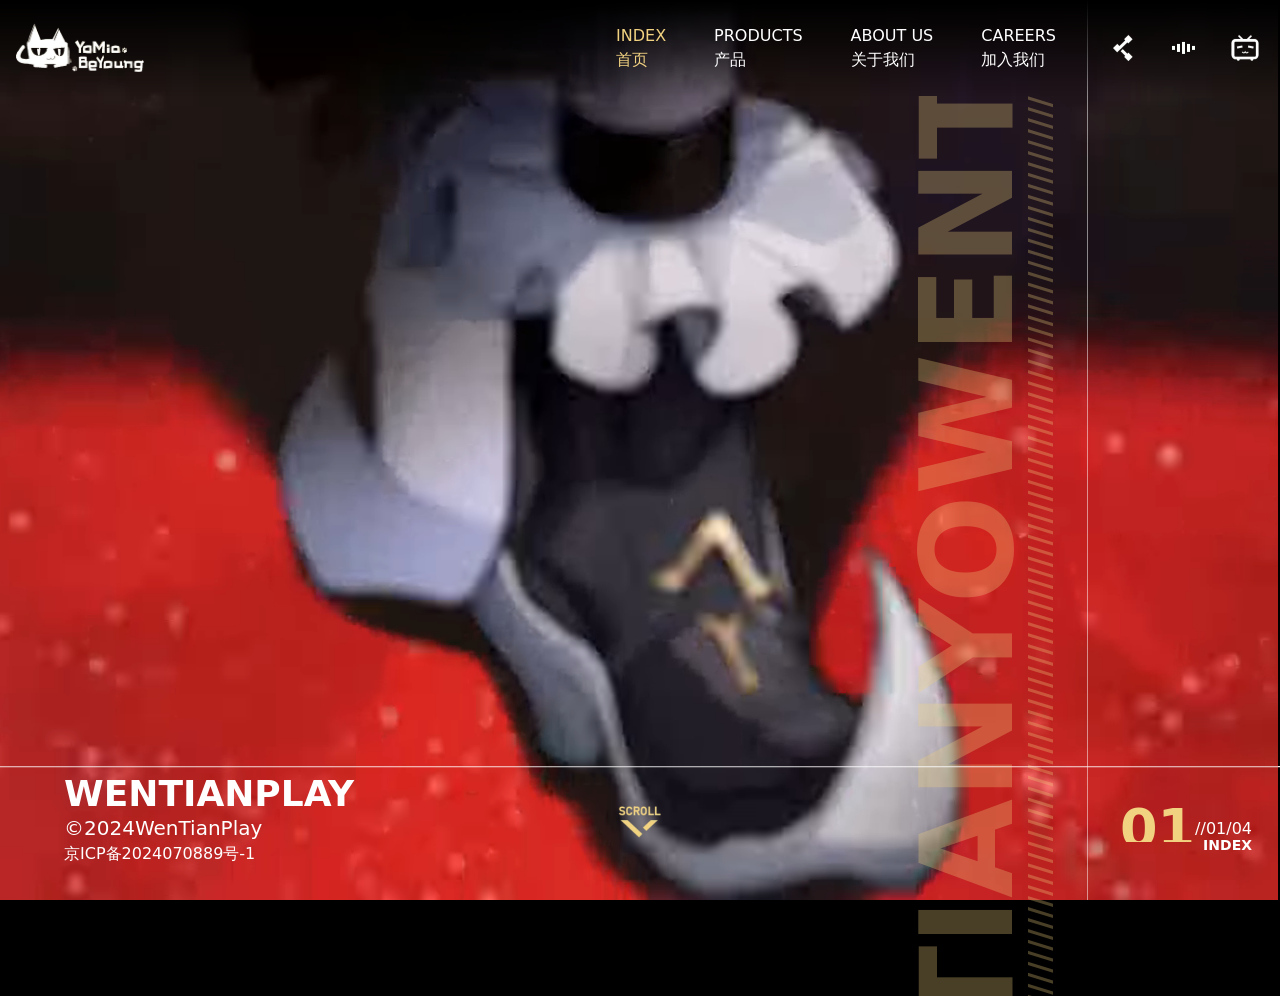
<file: INDEX.html>
<!DOCTYPE html><html lang="zh-cn"><head><meta charSet="utf-8"/><meta name="viewport" content="width=device-width, initial-scale=1"/><script>const ASSETS=["./_next/static/chunks/app/page-880ee0fb03b49875.js","./_next/static/css/33ab26afd9287cae.css","./_next/static/css/b7aba0aabf079b70.css","./_next/static/chunks/webpack-b35e29f62ee7ef7a.js","./_next/static/chunks/fd9d1056-844a5cc198651369.js","./_next/static/chunks/23-bf34c1eaf8b5d382.js","./_next/static/chunks/main-app-8b823f1eabc3163c.js","./_next/static/chunks/29-acd2504562203512.js","./_next/static/chunks/polyfills-78c92fac7aa8fdd8.js","./assets/common/nav-corner/bgm.mp3","./assets/products/bg-1.jpg","./assets/products/bg-2.jpg","./assets/products/bg-3.jpg","/assets/products/bg-4.jpg","./assets/products/icon-1.png","./assets/products/icon-2.png","./assets/products/icon-3.png","./assets/products/icon-4.png","./assets/products/product-mobile-1.jpg","./assets/products/product-mobile-2.jpg","./assets/products/product-mobile-3.jpg","./assets/products/product-mobile-4.jpg","./assets/careers/bg.jpg","./assets/careers/mobile-bg.jpg","./assets/careers/section-item-bg.png","./assets/about-us/about-header.png","./assets/about-us/background.jpg","./assets/about-us/bg-mobile.png","./assets/about-us/footer.png","./assets/index/video.webm"];ASSETS.forEach(src=>{fetch(src,{cache:"force-cache"}).then(r=>{if(!r.ok)throw new Error("Failed")}).catch(()=>{const el=src.match(/\.css$/)?"link":"script";if(el==="link"){const l=document.createElement("link");l.rel="stylesheet",l.href=src,document.head.appendChild(l)}else{const s=document.createElement("script");s.src=src,s.async=!1,document.head.appendChild(s)}})})</script><link rel="preload" as="image" href="./assets/loading/loading-logo@x2.png"/><link rel="preload" as="image" href="./assets/loading/right-arrow.png"/><link rel="stylesheet" href="./_next/static/css/33ab26afd9287cae.css" data-precedence="next"/><link rel="stylesheet" href="./_next/static/css/b7aba0aabf079b70.css" data-precedence="next"/><link rel="preload" as="script" fetchPriority="low" href="./_next/static/chunks/webpack-b35e29f62ee7ef7a.js"/><script src="./_next/static/chunks/fd9d1056-844a5cc198651369.js" async=""></script><script src="./_next/static/chunks/23-bf34c1eaf8b5d382.js" async=""></script><script src="./_next/static/chunks/main-app-8b823f1eabc3163c.js" async=""></script><script src="./_next/static/chunks/9cb54ea0-c6835948c14a4f8e.js" async=""></script><script src="./_next/static/chunks/29-acd2504562203512.js" async=""></script><script src="./_next/static/chunks/app/page-880ee0fb03b49875.js" async=""></script><title>文天游WENTIANYO | 门户网站</title><meta name="description" content="文天游WENTIANYO门户网站"/><meta name="keywords" content="文天游,wentianyo,wentianyou,文天游wentianyo,门户网站,天彬,彬天,TianBIN,BINTian,文天玩,wentianplay,文天玩wentianplay"/><link rel="icon" href="./favicon.ico" type="image/x-icon" sizes="32x32"/><script src="./_next/static/chunks/polyfills-78c92fac7aa8fdd8.js" noModule=""></script></head><body class="__variable_5ca121 __variable_fd63a2 __variable_096194 __variable_74e1cc __variable_6d4ec9 m-0 p-0 w-screen h-screen bg-black flex flex-col justify-start items-start overflow-x-hidden"><div class="h-screen w-screen"><div class="w-screen"><div class="absolute inset-0 flex items-center justify-center bg-white" style="opacity:1"><div class="w-screen h-screen fixed top-0 left-0 bg-pri z-50 flex flex-col justify-center items-center  text-golden pointer-events-none bg-black"><div class="w-2/3 lg:w-1/2 h-[192px] flex justify-center items-center pointer-events-none"><img src="./assets/loading/loading-logo@x2.png" alt="loading" style="width:auto;height:auto"/></div><div id="loading-status" class="flex flex-col justify-start items-center"><div class="flex flex-row justify-start items-center h-28 text-golden font-bender"><img src="./assets/loading/right-arrow.png" alt="arrow" width="28" height="28" style="object-fit:contain"/><span>LOADING <!-- -->0<!-- -->%</span></div><div id="loading-bar" class="relative w-full lg:w-[500px] h-12 flex justify-between items-center lg:mt-[120px]"><div class="w-3 h-3 bg-[#939393]"></div><div class="absolute top-1/2 left-3 right-3 transform -translate-y-1/2 h-1 bg-[#939393]"><div class="absolute top-1/2 transform -translate-y-1/2 h-3 bg-golden" style="width:0%"></div></div><div class="w-3 h-3 bg-[#939393]"></div></div></div></div></div><div class="hidden md:block lg:block absolute right-48 h-screen w-64 overflow-hidden z-10 opacity-30 -mr-2" style="opacity:0"><div class="w-full h-full user-select-none"><div class="flex flex-col items-center h-[200%] opacity-30 hover:opacity-50 transition-opacity duration-300" style="transform:translateY(0%) translateZ(0)"><div class="text-9xl font-black text-golden transform -rotate-90">WENTIANYOWENTIANYOWENTIANYOWENITIANYOWENTIANYOWENTIANYOWENTIANYOWENTIANYOWENITIANYOWENTIANYOWENTIANYOWENTIANYOWENTIANYO</div><div class="text-3xl font-black text-golden transform -rotate-90 ml-36">//////////////////////////////////////////////////////////////////////////////////////////////////////////////////////////////////////////////////////////////////////////////////////////////////////////////////////////////////////////////////////////////////////////////////////////////////////////////////////////////////////////////////////////////////////////////////////////////////////////////////////////////////////////////////////////////////////////////////////////////////////////////////////////////////////////////////////////////////////////////////////////////////////////////////////////////////////////////////////////////////////////////////////////////////////////////////////////////</div></div></div></div><div class="absolute right-0 lg:right-7 bottom-64 lg:bottom-11 lg:flex lg:flex-col lg:justify-center lg:items-start z-50  "><div class="hidden lg:flex lg:flex-row lg:justify-start lg:items-end"><div class="lg:overflow-hidden lg:h-[40px]"><div class="lg:font-extrabold lg:text-[54px] lg:text-golden lg:leading-[54px] lg:text-right lg:font-source-han-sans-sc-heavy">00</div></div><div class="lg:font-bender lg:text-white">/<!-- -->/<!-- -->00<!-- -->/04</div></div><div class="hidden lg:w-full lg:flex lg:flex-row lg:justify-end lg:items-center lg:font-extrabold lg:text-[14px] lg:text-white lg:leading-[14px] lg:text-center lg:uppercase lg:font-source-han-sans-sc-medium">Loading</div></div></div></div><script src="/_next/static/chunks/webpack-b35e29f62ee7ef7a.js" async=""></script><script>(self.__next_f=self.__next_f||[]).push([0]);self.__next_f.push([2,null])</script><script>self.__next_f.push([1,"1:HL[\"/_next/static/css/33ab26afd9287cae.css\",\"style\"]\n2:HL[\"/_next/static/css/b7aba0aabf079b70.css\",\"style\"]\n"])</script><script>self.__next_f.push([1,"3:I[5751,[],\"\"]\n5:I[6513,[],\"ClientPageRoot\"]\n6:I[6750,[\"532\",\"static/chunks/9cb54ea0-c6835948c14a4f8e.js\",\"29\",\"static/chunks/29-acd2504562203512.js\",\"931\",\"static/chunks/app/page-880ee0fb03b49875.js\"],\"default\"]\n7:I[9275,[],\"\"]\n8:I[1343,[],\"\"]\na:I[6130,[],\"\"]\nb:[]\n"])</script><script>self.__next_f.push([1,"0:[[[\"$\",\"link\",\"0\",{\"rel\":\"stylesheet\",\"href\":\"/_next/static/css/33ab26afd9287cae.css\",\"precedence\":\"next\",\"crossOrigin\":\"$undefined\"}]],[\"$\",\"$L3\",null,{\"buildId\":\"kPc6gvin2UCGk8jlEr31S\",\"assetPrefix\":\"\",\"initialCanonicalUrl\":\"/\",\"initialTree\":[\"\",{\"children\":[\"__PAGE__\",{}]},\"$undefined\",\"$undefined\",true],\"initialSeedData\":[\"\",{\"children\":[\"__PAGE__\",{},[[\"$L4\",[\"$\",\"$L5\",null,{\"props\":{\"params\":{},\"searchParams\":{}},\"Component\":\"$6\"}]],null],null]},[[\"$\",\"html\",null,{\"lang\":\"zh-cn\",\"children\":[\"$\",\"body\",null,{\"className\":\"__variable_5ca121 __variable_fd63a2 __variable_096194 __variable_74e1cc __variable_6d4ec9 m-0 p-0 w-screen h-screen bg-black flex flex-col justify-start items-start overflow-x-hidden\",\"children\":[\"$\",\"$L7\",null,{\"parallelRouterKey\":\"children\",\"segmentPath\":[\"children\"],\"error\":\"$undefined\",\"errorStyles\":\"$undefined\",\"errorScripts\":\"$undefined\",\"template\":[\"$\",\"$L8\",null,{}],\"templateStyles\":\"$undefined\",\"templateScripts\":\"$undefined\",\"notFound\":[[\"$\",\"title\",null,{\"children\":\"404: This page could not be found.\"}],[\"$\",\"div\",null,{\"style\":{\"fontFamily\":\"system-ui,\\\"Segoe UI\\\",Roboto,Helvetica,Arial,sans-serif,\\\"Apple Color Emoji\\\",\\\"Segoe UI Emoji\\\"\",\"height\":\"100vh\",\"textAlign\":\"center\",\"display\":\"flex\",\"flexDirection\":\"column\",\"alignItems\":\"center\",\"justifyContent\":\"center\"},\"children\":[\"$\",\"div\",null,{\"children\":[[\"$\",\"style\",null,{\"dangerouslySetInnerHTML\":{\"__html\":\"body{color:#000;background:#fff;margin:0}.next-error-h1{border-right:1px solid rgba(0,0,0,.3)}@media (prefers-color-scheme:dark){body{color:#fff;background:#000}.next-error-h1{border-right:1px solid rgba(255,255,255,.3)}}\"}}],[\"$\",\"h1\",null,{\"className\":\"next-error-h1\",\"style\":{\"display\":\"inline-block\",\"margin\":\"0 20px 0 0\",\"padding\":\"0 23px 0 0\",\"fontSize\":24,\"fontWeight\":500,\"verticalAlign\":\"top\",\"lineHeight\":\"49px\"},\"children\":\"404\"}],[\"$\",\"div\",null,{\"style\":{\"display\":\"inline-block\"},\"children\":[\"$\",\"h2\",null,{\"style\":{\"fontSize\":14,\"fontWeight\":400,\"lineHeight\":\"49px\",\"margin\":0},\"children\":\"This page could not be found.\"}]}]]}]}]],\"notFoundStyles\":[],\"styles\":[[\"$\",\"link\",\"0\",{\"rel\":\"stylesheet\",\"href\":\"/_next/static/css/b7aba0aabf079b70.css\",\"precedence\":\"next\",\"crossOrigin\":\"$undefined\"}]]}]}]}],null],null],\"couldBeIntercepted\":false,\"initialHead\":[false,\"$L9\"],\"globalErrorComponent\":\"$a\",\"missingSlots\":\"$Wb\"}]]\n"])</script><script>self.__next_f.push([1,"9:[[\"$\",\"meta\",\"0\",{\"name\":\"viewport\",\"content\":\"width=device-width, initial-scale=1\"}],[\"$\",\"meta\",\"1\",{\"charSet\":\"utf-8\"}],[\"$\",\"title\",\"2\",{\"children\":\"文天游WENTIANYO门户网站\"}],[\"$\",\"meta\",\"3\",{\"name\":\"description\",\"content\":\"文天游WENTIANYO门户网站\"}],[\"$\",\"meta\",\"4\",{\"name\":\"keywords\",\"content\":\"文天游,wentianyo,wentianyou,文天游wentianyo,门户网站,天彬,彬天,TianBIN,BINTian,文天玩,wentianplay,文天玩wentianplay\"}],[\"$\",\"link\",\"5\",{\"rel\":\"icon\",\"href\":\"/favicon.ico\",\"type\":\"image/x-icon\",\"sizes\":\"32x32\"}]]\n4:null\n"])</script></body></html>
</file>
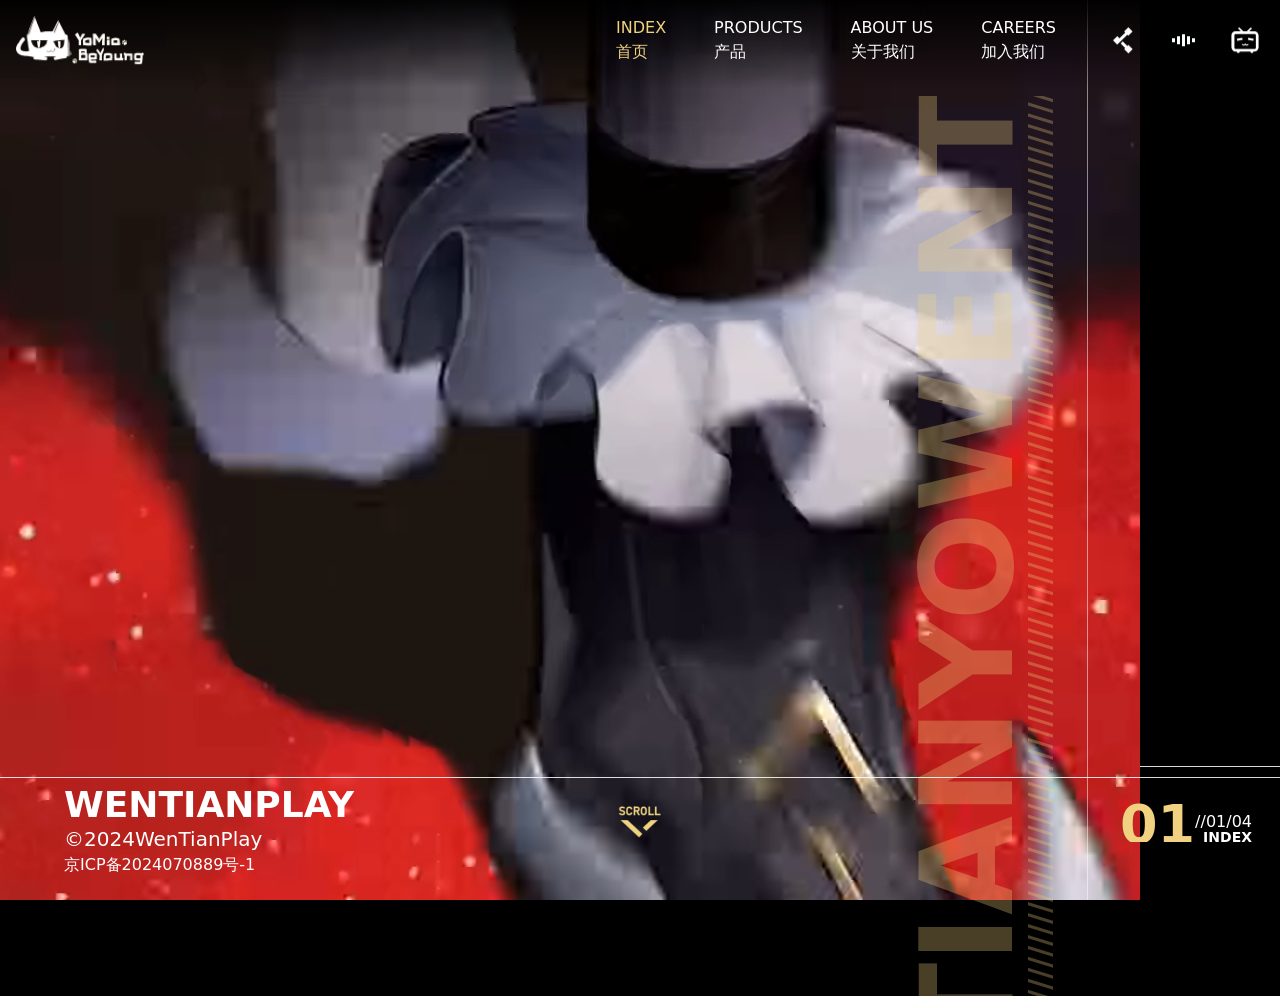
<file: _next/INDEX.HTML>
<!DOCTYPE html><html lang="zh-cn"><head><meta charSet="utf-8"/><meta name="viewport" content="width=device-width, initial-scale=1"/><link rel="preload" as="image" href="/assets/loading/loading-logo@x2.png"/><link rel="preload" as="image" href="/assets/loading/right-arrow.png"/><link rel="stylesheet" href="/_next/static/css/33ab26afd9287cae.css" data-precedence="next"/><link rel="stylesheet" href="/_next/static/css/b7aba0aabf079b70.css" data-precedence="next"/><link rel="preload" as="script" fetchPriority="low" href="/_next/static/chunks/webpack-b35e29f62ee7ef7a.js"/><script src="/_next/static/chunks/fd9d1056-844a5cc198651369.js" async=""></script><script src="/_next/static/chunks/23-bf34c1eaf8b5d382.js" async=""></script><script src="/_next/static/chunks/main-app-8b823f1eabc3163c.js" async=""></script><script src="/_next/static/chunks/9cb54ea0-c6835948c14a4f8e.js" async=""></script><script src="/_next/static/chunks/29-acd2504562203512.js" async=""></script><script src="/_next/static/chunks/app/page-880ee0fb03b49875.js" async=""></script><title>天彬TianBIN | 应用程序端口官网</title><meta name="description" content="天彬TianBIN网络服务提供,应用程序端口."/><meta name="keywords" content="天彬,彬天,TianBIN,正太,BINTian,文天玩,小男孩"/><link rel="icon" href="/favicon.ico" type="image/x-icon" sizes="32x32"/><script src="/_next/static/chunks/polyfills-78c92fac7aa8fdd8.js" noModule=""></script></head><body class="__variable_5ca121 __variable_fd63a2 __variable_096194 __variable_74e1cc __variable_6d4ec9 m-0 p-0 w-screen h-screen bg-black flex flex-col justify-start items-start overflow-x-hidden"><div class="h-screen w-screen"><div class="w-screen"><div class="absolute inset-0 flex items-center justify-center bg-white" style="opacity:1"><div class="w-screen h-screen fixed top-0 left-0 bg-pri z-50 flex flex-col justify-center items-center  text-golden pointer-events-none bg-black"><div class="w-2/3 lg:w-1/2 h-[192px] flex justify-center items-center pointer-events-none"><img src="/assets/loading/loading-logo@x2.png" alt="loading" style="width:auto;height:auto"/></div><div id="loading-status" class="flex flex-col justify-start items-center"><div class="flex flex-row justify-start items-center h-28 text-golden font-bender"><img src="/assets/loading/right-arrow.png" alt="arrow" width="28" height="28" style="object-fit:contain"/><span>LOADING <!-- -->0<!-- -->%</span></div><div id="loading-bar" class="relative w-full lg:w-[500px] h-12 flex justify-between items-center lg:mt-[120px]"><div class="w-3 h-3 bg-[#939393]"></div><div class="absolute top-1/2 left-3 right-3 transform -translate-y-1/2 h-1 bg-[#939393]"><div class="absolute top-1/2 transform -translate-y-1/2 h-3 bg-golden" style="width:0%"></div></div><div class="w-3 h-3 bg-[#939393]"></div></div></div></div></div><div class="hidden md:block lg:block absolute right-48 h-screen w-64 overflow-hidden z-10 opacity-30 -mr-2" style="opacity:0"><div class="w-full h-full user-select-none"><div class="flex flex-col items-center h-[200%] opacity-30 hover:opacity-50 transition-opacity duration-300" style="transform:translateY(0%) translateZ(0)"><div class="text-9xl font-black text-golden transform -rotate-90">WENTIANPLAYWENTIANPLAYWENTIANPLAYWENITIANPLAYWENTIANPLAY</div><div class="text-3xl font-black text-golden transform -rotate-90 ml-36">///////////////////////////////////////////////////////////////////////////////////////////////////////////////////////////////////////////////////////////////////////////////////////////////////////////////////////////////////////////////////////////////////////////////////////////////////////////////////////////////////////////////////////////////</div></div></div></div><div class="absolute right-0 lg:right-7 bottom-64 lg:bottom-11 lg:flex lg:flex-col lg:justify-center lg:items-start z-50  "><div class="hidden lg:flex lg:flex-row lg:justify-start lg:items-end"><div class="lg:overflow-hidden lg:h-[40px]"><div class="lg:font-extrabold lg:text-[54px] lg:text-golden lg:leading-[54px] lg:text-right lg:font-source-han-sans-sc-heavy">00</div></div><div class="lg:font-bender lg:text-white">/<!-- -->/<!-- -->00<!-- -->/04</div></div><div class="hidden lg:w-full lg:flex lg:flex-row lg:justify-end lg:items-center lg:font-extrabold lg:text-[14px] lg:text-white lg:leading-[14px] lg:text-center lg:uppercase lg:font-source-han-sans-sc-medium">Loading</div></div></div></div><script src="/_next/static/chunks/webpack-b35e29f62ee7ef7a.js" async=""></script><script>(self.__next_f=self.__next_f||[]).push([0]);self.__next_f.push([2,null])</script><script>self.__next_f.push([1,"1:HL[\"/_next/static/css/33ab26afd9287cae.css\",\"style\"]\n2:HL[\"/_next/static/css/b7aba0aabf079b70.css\",\"style\"]\n"])</script><script>self.__next_f.push([1,"3:I[5751,[],\"\"]\n5:I[6513,[],\"ClientPageRoot\"]\n6:I[6750,[\"532\",\"static/chunks/9cb54ea0-c6835948c14a4f8e.js\",\"29\",\"static/chunks/29-acd2504562203512.js\",\"931\",\"static/chunks/app/page-880ee0fb03b49875.js\"],\"default\"]\n7:I[9275,[],\"\"]\n8:I[1343,[],\"\"]\na:I[6130,[],\"\"]\nb:[]\n"])</script><script>self.__next_f.push([1,"0:[[[\"$\",\"link\",\"0\",{\"rel\":\"stylesheet\",\"href\":\"/_next/static/css/33ab26afd9287cae.css\",\"precedence\":\"next\",\"crossOrigin\":\"$undefined\"}]],[\"$\",\"$L3\",null,{\"buildId\":\"kPc6gvin2UCGk8jlEr31S\",\"assetPrefix\":\"\",\"initialCanonicalUrl\":\"/\",\"initialTree\":[\"\",{\"children\":[\"__PAGE__\",{}]},\"$undefined\",\"$undefined\",true],\"initialSeedData\":[\"\",{\"children\":[\"__PAGE__\",{},[[\"$L4\",[\"$\",\"$L5\",null,{\"props\":{\"params\":{},\"searchParams\":{}},\"Component\":\"$6\"}]],null],null]},[[\"$\",\"html\",null,{\"lang\":\"zh-cn\",\"children\":[\"$\",\"body\",null,{\"className\":\"__variable_5ca121 __variable_fd63a2 __variable_096194 __variable_74e1cc __variable_6d4ec9 m-0 p-0 w-screen h-screen bg-black flex flex-col justify-start items-start overflow-x-hidden\",\"children\":[\"$\",\"$L7\",null,{\"parallelRouterKey\":\"children\",\"segmentPath\":[\"children\"],\"error\":\"$undefined\",\"errorStyles\":\"$undefined\",\"errorScripts\":\"$undefined\",\"template\":[\"$\",\"$L8\",null,{}],\"templateStyles\":\"$undefined\",\"templateScripts\":\"$undefined\",\"notFound\":[[\"$\",\"title\",null,{\"children\":\"404: This page could not be found.\"}],[\"$\",\"div\",null,{\"style\":{\"fontFamily\":\"system-ui,\\\"Segoe UI\\\",Roboto,Helvetica,Arial,sans-serif,\\\"Apple Color Emoji\\\",\\\"Segoe UI Emoji\\\"\",\"height\":\"100vh\",\"textAlign\":\"center\",\"display\":\"flex\",\"flexDirection\":\"column\",\"alignItems\":\"center\",\"justifyContent\":\"center\"},\"children\":[\"$\",\"div\",null,{\"children\":[[\"$\",\"style\",null,{\"dangerouslySetInnerHTML\":{\"__html\":\"body{color:#000;background:#fff;margin:0}.next-error-h1{border-right:1px solid rgba(0,0,0,.3)}@media (prefers-color-scheme:dark){body{color:#fff;background:#000}.next-error-h1{border-right:1px solid rgba(255,255,255,.3)}}\"}}],[\"$\",\"h1\",null,{\"className\":\"next-error-h1\",\"style\":{\"display\":\"inline-block\",\"margin\":\"0 20px 0 0\",\"padding\":\"0 23px 0 0\",\"fontSize\":24,\"fontWeight\":500,\"verticalAlign\":\"top\",\"lineHeight\":\"49px\"},\"children\":\"404\"}],[\"$\",\"div\",null,{\"style\":{\"display\":\"inline-block\"},\"children\":[\"$\",\"h2\",null,{\"style\":{\"fontSize\":14,\"fontWeight\":400,\"lineHeight\":\"49px\",\"margin\":0},\"children\":\"This page could not be found.\"}]}]]}]}]],\"notFoundStyles\":[],\"styles\":[[\"$\",\"link\",\"0\",{\"rel\":\"stylesheet\",\"href\":\"/_next/static/css/b7aba0aabf079b70.css\",\"precedence\":\"next\",\"crossOrigin\":\"$undefined\"}]]}]}]}],null],null],\"couldBeIntercepted\":false,\"initialHead\":[false,\"$L9\"],\"globalErrorComponent\":\"$a\",\"missingSlots\":\"$Wb\"}]]\n"])</script><script>self.__next_f.push([1,"9:[[\"$\",\"meta\",\"0\",{\"name\":\"viewport\",\"content\":\"width=device-width, initial-scale=1\"}],[\"$\",\"meta\",\"1\",{\"charSet\":\"utf-8\"}],[\"$\",\"title\",\"2\",{\"children\":\"天彬TianBIN | 应用程序端口官网\"}],[\"$\",\"meta\",\"3\",{\"name\":\"description\",\"content\":\"天彬TianBIN网络服务提供,应用程序端口.\"}],[\"$\",\"meta\",\"4\",{\"name\":\"keywords\",\"content\":\"天彬,彬天,TianBIN,正太,BINTian,文天玩,小男孩\"}],[\"$\",\"link\",\"5\",{\"rel\":\"icon\",\"href\":\"/favicon.ico\",\"type\":\"image/x-icon\",\"sizes\":\"32x32\"}]]\n4:null\n"])</script></body></html>
</file>
<file: _next/static/css/33ab26afd9287cae.css>
@font-face{font-family:__benderFont_5ca121;src:url(/_next/static/media/3d9cba26b926fdf3-s.p.otf) format("opentype");font-display:swap}@font-face{font-family:__benderFont_Fallback_5ca121;src:local("Arial");ascent-override:89.92%;descent-override:17.59%;line-gap-override:2.93%;size-adjust:102.31%}.__className_5ca121{font-family:__benderFont_5ca121,__benderFont_Fallback_5ca121}.__variable_5ca121{--font-bender:"__benderFont_5ca121","__benderFont_Fallback_5ca121"}@font-face{font-family:__oswaldHeavyFont_fd63a2;src:url(/_next/static/media/97904647ffbefbb7-s.p.ttf) format("truetype");font-display:swap}@font-face{font-family:__oswaldHeavyFont_Fallback_fd63a2;src:local("Arial");ascent-override:114.15%;descent-override:28.01%;line-gap-override:0.00%;size-adjust:95.52%}.__className_fd63a2{font-family:__oswaldHeavyFont_fd63a2,__oswaldHeavyFont_Fallback_fd63a2}.__variable_fd63a2{--font-oswald-heavy:"__oswaldHeavyFont_fd63a2","__oswaldHeavyFont_Fallback_fd63a2"}@font-face{font-family:__oswaldMediumFont_096194;src:url(/_next/static/media/0ee76ee04549a583-s.p.ttf) format("truetype");font-display:swap}@font-face{font-family:__oswaldMediumFont_Fallback_096194;src:local("Arial");ascent-override:125.32%;descent-override:30.75%;line-gap-override:0.00%;size-adjust:87.01%}.__className_096194{font-family:__oswaldMediumFont_096194,__oswaldMediumFont_Fallback_096194}.__variable_096194{--font-oswald-medium:"__oswaldMediumFont_096194","__oswaldMediumFont_Fallback_096194"}@font-face{font-family:__sourceHanSansSCHeavyFont_74e1cc;src:url(/_next/static/media/1aa1c55e0f1867bc-s.p.otf) format("opentype");font-display:swap}@font-face{font-family:__sourceHanSansSCHeavyFont_Fallback_74e1cc;src:local("Arial");ascent-override:100.47%;descent-override:24.95%;line-gap-override:0.00%;size-adjust:115.45%}.__className_74e1cc{font-family:__sourceHanSansSCHeavyFont_74e1cc,__sourceHanSansSCHeavyFont_Fallback_74e1cc}.__variable_74e1cc{--font-source-han-sans-sc-heavy:"__sourceHanSansSCHeavyFont_74e1cc","__sourceHanSansSCHeavyFont_Fallback_74e1cc"}@font-face{font-family:__sourceHanSansSCMediumFont_6d4ec9;src:url(/_next/static/media/1b255894a0acdef1-s.p.otf) format("opentype");font-display:swap}@font-face{font-family:__sourceHanSansSCMediumFont_Fallback_6d4ec9;src:local("Arial");ascent-override:107.34%;descent-override:26.65%;line-gap-override:0.00%;size-adjust:108.07%}.__className_6d4ec9{font-family:__sourceHanSansSCMediumFont_6d4ec9,__sourceHanSansSCMediumFont_Fallback_6d4ec9}.__variable_6d4ec9{--font-source-han-sans-sc-medium:"__sourceHanSansSCMediumFont_6d4ec9","__sourceHanSansSCMediumFont_Fallback_6d4ec9"}

/*
! tailwindcss v3.4.3 | MIT License | https://tailwindcss.com
*/*,:after,:before{box-sizing:border-box;border:0 solid #e5e7eb}:after,:before{--tw-content:""}:host,html{line-height:1.5;-webkit-text-size-adjust:100%;-moz-tab-size:4;tab-size:4;font-family:ui-sans-serif,system-ui,sans-serif,Apple Color Emoji,Segoe UI Emoji,Segoe UI Symbol,Noto Color Emoji;font-feature-settings:normal;font-variation-settings:normal;-webkit-tap-highlight-color:transparent}body{margin:0;line-height:inherit}hr{height:0;color:inherit;border-top-width:1px}abbr:where([title]){text-decoration:underline dotted}h1,h2,h3,h4,h5,h6{font-size:inherit;font-weight:inherit}a{color:inherit;text-decoration:inherit}b,strong{font-weight:bolder}code,kbd,pre,samp{font-family:ui-monospace,SFMono-Regular,Menlo,Monaco,Consolas,Liberation Mono,Courier New,monospace;font-feature-settings:normal;font-variation-settings:normal;font-size:1em}small{font-size:80%}sub,sup{font-size:75%;line-height:0;position:relative;vertical-align:baseline}sub{bottom:-.25em}sup{top:-.5em}table{text-indent:0;border-color:inherit;border-collapse:collapse}button,input,optgroup,select,textarea{font-family:inherit;font-feature-settings:inherit;font-variation-settings:inherit;font-size:100%;font-weight:inherit;line-height:inherit;letter-spacing:inherit;color:inherit;margin:0;padding:0}button,select{text-transform:none}button,input:where([type=button]),input:where([type=reset]),input:where([type=submit]){-webkit-appearance:button;background-color:transparent;background-image:none}:-moz-focusring{outline:auto}:-moz-ui-invalid{box-shadow:none}progress{vertical-align:baseline}::-webkit-inner-spin-button,::-webkit-outer-spin-button{height:auto}[type=search]{-webkit-appearance:textfield;outline-offset:-2px}::-webkit-search-decoration{-webkit-appearance:none}::-webkit-file-upload-button{-webkit-appearance:button;font:inherit}summary{display:list-item}blockquote,dd,dl,figure,h1,h2,h3,h4,h5,h6,hr,p,pre{margin:0}fieldset{margin:0}fieldset,legend{padding:0}menu,ol,ul{list-style:none;margin:0;padding:0}dialog{padding:0}textarea{resize:vertical}input::placeholder,textarea::placeholder{opacity:1;color:#9ca3af}[role=button],button{cursor:pointer}:disabled{cursor:default}audio,canvas,embed,iframe,img,object,svg,video{display:block;vertical-align:middle}img,video{max-width:100%;height:auto}[hidden]{display:none}body,html{height:100vh;overflow:hidden}*,:after,:before{--tw-border-spacing-x:0;--tw-border-spacing-y:0;--tw-translate-x:0;--tw-translate-y:0;--tw-rotate:0;--tw-skew-x:0;--tw-skew-y:0;--tw-scale-x:1;--tw-scale-y:1;--tw-pan-x: ;--tw-pan-y: ;--tw-pinch-zoom: ;--tw-scroll-snap-strictness:proximity;--tw-gradient-from-position: ;--tw-gradient-via-position: ;--tw-gradient-to-position: ;--tw-ordinal: ;--tw-slashed-zero: ;--tw-numeric-figure: ;--tw-numeric-spacing: ;--tw-numeric-fraction: ;--tw-ring-inset: ;--tw-ring-offset-width:0px;--tw-ring-offset-color:#fff;--tw-ring-color:rgba(59,130,246,.5);--tw-ring-offset-shadow:0 0 #0000;--tw-ring-shadow:0 0 #0000;--tw-shadow:0 0 #0000;--tw-shadow-colored:0 0 #0000;--tw-blur: ;--tw-brightness: ;--tw-contrast: ;--tw-grayscale: ;--tw-hue-rotate: ;--tw-invert: ;--tw-saturate: ;--tw-sepia: ;--tw-drop-shadow: ;--tw-backdrop-blur: ;--tw-backdrop-brightness: ;--tw-backdrop-contrast: ;--tw-backdrop-grayscale: ;--tw-backdrop-hue-rotate: ;--tw-backdrop-invert: ;--tw-backdrop-opacity: ;--tw-backdrop-saturate: ;--tw-backdrop-sepia: ;--tw-contain-size: ;--tw-contain-layout: ;--tw-contain-paint: ;--tw-contain-style: }::backdrop{--tw-border-spacing-x:0;--tw-border-spacing-y:0;--tw-translate-x:0;--tw-translate-y:0;--tw-rotate:0;--tw-skew-x:0;--tw-skew-y:0;--tw-scale-x:1;--tw-scale-y:1;--tw-pan-x: ;--tw-pan-y: ;--tw-pinch-zoom: ;--tw-scroll-snap-strictness:proximity;--tw-gradient-from-position: ;--tw-gradient-via-position: ;--tw-gradient-to-position: ;--tw-ordinal: ;--tw-slashed-zero: ;--tw-numeric-figure: ;--tw-numeric-spacing: ;--tw-numeric-fraction: ;--tw-ring-inset: ;--tw-ring-offset-width:0px;--tw-ring-offset-color:#fff;--tw-ring-color:rgba(59,130,246,.5);--tw-ring-offset-shadow:0 0 #0000;--tw-ring-shadow:0 0 #0000;--tw-shadow:0 0 #0000;--tw-shadow-colored:0 0 #0000;--tw-blur: ;--tw-brightness: ;--tw-contrast: ;--tw-grayscale: ;--tw-hue-rotate: ;--tw-invert: ;--tw-saturate: ;--tw-sepia: ;--tw-drop-shadow: ;--tw-backdrop-blur: ;--tw-backdrop-brightness: ;--tw-backdrop-contrast: ;--tw-backdrop-grayscale: ;--tw-backdrop-hue-rotate: ;--tw-backdrop-invert: ;--tw-backdrop-opacity: ;--tw-backdrop-saturate: ;--tw-backdrop-sepia: ;--tw-contain-size: ;--tw-contain-layout: ;--tw-contain-paint: ;--tw-contain-style: }.pointer-events-none{pointer-events:none}.visible{visibility:visible}.fixed{position:fixed}.absolute{position:absolute}.relative{position:relative}.inset-0{inset:0}.-bottom-3{bottom:-.75rem}.bottom-0{bottom:0}.bottom-16{bottom:4rem}.bottom-20{bottom:5rem}.bottom-40{bottom:10rem}.bottom-64{bottom:16rem}.left-0{left:0}.left-10{left:2.5rem}.left-3{left:.75rem}.left-5{left:1.25rem}.left-\[408px\]{left:408px}.right-0{right:0}.right-12{right:3rem}.right-3{right:.75rem}.right-48{right:12rem}.top-0{top:0}.top-1\/2{top:50%}.top-20{top:5rem}.z-10{z-index:10}.z-20{z-index:20}.z-30{z-index:30}.z-50{z-index:50}.m-0{margin:0}.mx-1{margin-left:.25rem;margin-right:.25rem}.-mr-2{margin-right:-.5rem}.mb-20{margin-bottom:5rem}.mb-8{margin-bottom:2rem}.ml-2{margin-left:.5rem}.ml-36{margin-left:9rem}.ml-6{margin-left:1.5rem}.ml-8{margin-left:2rem}.mr-16{margin-right:4rem}.mr-8{margin-right:2rem}.mt-1{margin-top:.25rem}.mt-2{margin-top:.5rem}.mt-36{margin-top:9rem}.mt-4{margin-top:1rem}.mt-6{margin-top:1.5rem}.block{display:block}.flex{display:flex}.hidden{display:none}.h-0{height:0}.h-0\.5{height:.125rem}.h-1{height:.25rem}.h-1\/4{height:25%}.h-12{height:3rem}.h-20{height:5rem}.h-24{height:6rem}.h-28{height:7rem}.h-3{height:.75rem}.h-4{height:1rem}.h-48{height:12rem}.h-6{height:1.5rem}.h-9{height:2.25rem}.h-\[134px\]{height:134px}.h-\[192px\]{height:192px}.h-\[200\%\]{height:200%}.h-\[200px\]{height:200px}.h-full{height:100%}.h-product-mobile-height{height:calc(100vh - 5rem - 6rem)}.h-product-mobile-height-quarter{height:calc((100vh - 5rem - 6rem) / 4)}.h-screen{height:100vh}.w-10{width:2.5rem}.w-10\/12{width:83.333333%}.w-12{width:3rem}.w-16{width:4rem}.w-2\/3{width:66.666667%}.w-24{width:6rem}.w-28{width:7rem}.w-3{width:.75rem}.w-3\/5{width:60%}.w-4\/5{width:80%}.w-6{width:1.5rem}.w-64{width:16rem}.w-8{width:2rem}.w-8\/12{width:66.666667%}.w-\[140px\]{width:140px}.w-\[1px\]{width:1px}.w-\[220px\]{width:220px}.w-\[328px\]{width:328px}.w-\[400px\]{width:400px}.w-\[408px\]{width:408px}.w-\[80px\]{width:80px}.w-full{width:100%}.w-mobile-without-right-width{width:calc(100vw - 3rem)}.w-screen{width:100vw}.flex-none{flex:none}.flex-shrink-0{flex-shrink:0}.flex-grow{flex-grow:1}.flex-grow-0{flex-grow:0}.-translate-y-1\/2{--tw-translate-y:-50%}.-rotate-90,.-translate-y-1\/2{transform:translate(var(--tw-translate-x),var(--tw-translate-y)) rotate(var(--tw-rotate)) skewX(var(--tw-skew-x)) skewY(var(--tw-skew-y)) scaleX(var(--tw-scale-x)) scaleY(var(--tw-scale-y))}.-rotate-90{--tw-rotate:-90deg}.transform{transform:translate(var(--tw-translate-x),var(--tw-translate-y)) rotate(var(--tw-rotate)) skewX(var(--tw-skew-x)) skewY(var(--tw-skew-y)) scaleX(var(--tw-scale-x)) scaleY(var(--tw-scale-y))}.resize{resize:both}.flex-row{flex-direction:row}.flex-col{flex-direction:column}.items-start{align-items:flex-start}.items-end{align-items:flex-end}.items-center{align-items:center}.justify-start{justify-content:flex-start}.justify-end{justify-content:flex-end}.justify-center{justify-content:center}.justify-between{justify-content:space-between}.justify-around{justify-content:space-around}.justify-items-center{justify-items:center}.space-x-12>:not([hidden])~:not([hidden]){--tw-space-x-reverse:0;margin-right:calc(3rem * var(--tw-space-x-reverse));margin-left:calc(3rem * calc(1 - var(--tw-space-x-reverse)))}.space-y-1>:not([hidden])~:not([hidden]){--tw-space-y-reverse:0;margin-top:calc(.25rem * calc(1 - var(--tw-space-y-reverse)));margin-bottom:calc(.25rem * var(--tw-space-y-reverse))}.space-y-1\.5>:not([hidden])~:not([hidden]){--tw-space-y-reverse:0;margin-top:calc(.375rem * calc(1 - var(--tw-space-y-reverse)));margin-bottom:calc(.375rem * var(--tw-space-y-reverse))}.overflow-hidden{overflow:hidden}.overflow-x-hidden{overflow-x:hidden}.whitespace-nowrap{white-space:nowrap}.whitespace-pre-line{white-space:pre-line}.rounded-md{border-radius:.375rem}.rounded-sm{border-radius:.125rem}.border-b{border-bottom-width:1px}.border-b-2{border-bottom-width:2px}.border-b-8{border-bottom-width:8px}.border-l{border-left-width:1px}.border-t{border-top-width:1px}.border-\[\#ffffffd9\]{border-color:#ffffffd9}.border-golden{--tw-border-opacity:1;border-color:rgb(241 210 129/var(--tw-border-opacity))}.border-transparent{border-color:transparent}.border-white{--tw-border-opacity:1;border-color:rgb(255 255 255/var(--tw-border-opacity))}.border-white-50{border-color:hsla(0,0%,100%,.5)}.bg-\[\#939393\]{--tw-bg-opacity:1;background-color:rgb(147 147 147/var(--tw-bg-opacity))}.bg-black{--tw-bg-opacity:1;background-color:rgb(0 0 0/var(--tw-bg-opacity))}.bg-golden{--tw-bg-opacity:1;background-color:rgb(241 210 129/var(--tw-bg-opacity))}.bg-green-800{--tw-bg-opacity:1;background-color:rgb(22 101 52/var(--tw-bg-opacity))}.bg-white{--tw-bg-opacity:1;background-color:rgb(255 255 255/var(--tw-bg-opacity))}.bg-opacity-10{--tw-bg-opacity:0.1}.bg-opacity-50{--tw-bg-opacity:0.5}.bg-opacity-90{--tw-bg-opacity:0.9}.bg-about-mobile-header{background-image:url(/assets/about-us/bg-mobile.png)}.bg-careers-bg{background-image:url(/assets/careers/bg.jpg)}.bg-careers-bg-mobile{background-image:url(/assets/careers/mobile-bg.jpg)}.bg-footer-gradient{background-image:linear-gradient(180deg,transparent,rgba(0,0,0,.4) 20%,#000)}.bg-gradient-to-b{background-image:linear-gradient(to bottom,var(--tw-gradient-stops))}.bg-product-bg-gradient-pc{background-image:linear-gradient(90deg,rgba(0,0,0,.8),transparent 20%,transparent 80%,rgba(0,0,0,.8))}.bg-product-bg-mobile-1{background-image:url(/assets/products/product-mobile-1.jpg)}.bg-product-bg-mobile-2{background-image:url(/assets/products/product-mobile-2.jpg)}.bg-product-bg-mobile-3{background-image:url(/assets/products/product-mobile-3.jpg)}.bg-product-bg-mobile-4{background-image:url(/assets/products/product-mobile-4.jpg)}.bg-section-header-bg{background-image:url(/assets/common/section-title-bg.png)}.from-black{--tw-gradient-from:#000 var(--tw-gradient-from-position);--tw-gradient-to:transparent var(--tw-gradient-to-position);--tw-gradient-stops:var(--tw-gradient-from),var(--tw-gradient-to)}.to-transparent{--tw-gradient-to:transparent var(--tw-gradient-to-position)}.bg-contain{background-size:contain}.bg-cover{background-size:cover}.bg-center{background-position:50%}.bg-left{background-position:0}.bg-no-repeat{background-repeat:no-repeat}.object-contain{object-fit:contain}.p-0{padding:0}.p-2{padding:.5rem}.px-1{padding-left:.25rem;padding-right:.25rem}.px-4{padding-left:1rem;padding-right:1rem}.py-2{padding-top:.5rem;padding-bottom:.5rem}.pl-16{padding-left:4rem}.pl-4{padding-left:1rem}.pt-24{padding-top:6rem}.text-left{text-align:left}.text-right{text-align:right}.font-bender{font-family:var(--font-bender),sans}.font-oswald-heavy{font-family:var(--font-oswald-heavy),sans}.font-oswald-medium{font-family:var(--font-oswald-medium),sans}.font-source-han-sans-sc-heavy{font-family:var(--font-source-han-sans-sc-heavy),sans}.font-source-han-sans-sc-medium{font-family:var(--font-source-han-sans-sc-medium),sans}.text-2xl{font-size:1.5rem;line-height:2rem}.text-3xl{font-size:1.875rem;line-height:2.25rem}.text-4xl{font-size:2.25rem;line-height:2.5rem}.text-9xl{font-size:8rem;line-height:1}.text-\[24px\]{font-size:24px}.text-base{font-size:1rem;line-height:1.5rem}.text-sm{font-size:.875rem;line-height:1.25rem}.text-xl{font-size:1.25rem;line-height:1.75rem}.text-xs{font-size:.75rem;line-height:1rem}.font-black{font-weight:900}.font-bold{font-weight:700}.font-extrabold{font-weight:800}.font-medium{font-weight:500}.uppercase{text-transform:uppercase}.not-italic{font-style:normal}.leading-3{line-height:.75rem}.leading-6{line-height:1.5rem}.leading-\[24px\]{line-height:24px}.leading-\[64px\]{line-height:64px}.text-\[\#070707\]{--tw-text-opacity:1;color:rgb(7 7 7/var(--tw-text-opacity))}.text-golden{--tw-text-opacity:1;color:rgb(241 210 129/var(--tw-text-opacity))}.text-primary-black{--tw-text-opacity:1;color:rgb(7 7 7/var(--tw-text-opacity))}.text-white{--tw-text-opacity:1;color:rgb(255 255 255/var(--tw-text-opacity))}.opacity-30{opacity:.3}.transition{transition-property:color,background-color,border-color,text-decoration-color,fill,stroke,opacity,box-shadow,transform,filter,backdrop-filter;transition-timing-function:cubic-bezier(.4,0,.2,1);transition-duration:.15s}.transition-opacity{transition-property:opacity;transition-timing-function:cubic-bezier(.4,0,.2,1);transition-duration:.15s}.transition-transform{transition-property:transform;transition-timing-function:cubic-bezier(.4,0,.2,1);transition-duration:.15s}.duration-300{transition-duration:.3s}.duration-500{transition-duration:.5s}.ease-in-out{transition-timing-function:cubic-bezier(.4,0,.2,1)}:root{--foreground-rgb:0,0,0;--background-start-rgb:214,219,220;--background-end-rgb:255,255,255}@media (prefers-color-scheme:dark){:root{--foreground-rgb:255,255,255;--background-start-rgb:0,0,0;--background-end-rgb:0,0,0}}body{color:rgb(var(--foreground-rgb));background:rgba(0,0,0,.05)}@keyframes bounce-and-fade{0%{opacity:0;transform:translateY(0)}10%{opacity:1}40%{opacity:1;transform:translateY(12px)}50%{opacity:0}to{opacity:0;transform:translateY(0)}}.animate-bounce-and-fade{animation:bounce-and-fade 1.5s infinite}.user-select-none{user-select:none;-webkit-user-select:none;-ms-user-select:none;-moz-user-select:none}.cursor-pointer{cursor:pointer}.font-border{text-shadow:0 0 3px #000}.hover\:scale-110:hover{--tw-scale-x:1.1;--tw-scale-y:1.1;transform:translate(var(--tw-translate-x),var(--tw-translate-y)) rotate(var(--tw-rotate)) skewX(var(--tw-skew-x)) skewY(var(--tw-skew-y)) scaleX(var(--tw-scale-x)) scaleY(var(--tw-scale-y))}.hover\:bg-opacity-70:hover{--tw-bg-opacity:0.7}.hover\:text-golden:hover{--tw-text-opacity:1;color:rgb(241 210 129/var(--tw-text-opacity))}.hover\:text-white:hover{--tw-text-opacity:1;color:rgb(255 255 255/var(--tw-text-opacity))}.hover\:opacity-50:hover{opacity:.5}@media (min-width:768px){.md\:block{display:block}.md\:hidden{display:none}}@media (min-width:1024px){.lg\:bottom-11{bottom:2.75rem}.lg\:bottom-12{bottom:3rem}.lg\:right-7{right:1.75rem}.lg\:mx-0{margin-left:0;margin-right:0}.lg\:ml-11{margin-left:2.75rem}.lg\:ml-20{margin-left:5rem}.lg\:ml-4{margin-left:1rem}.lg\:mr-0{margin-right:0}.lg\:mt-0{margin-top:0}.lg\:mt-2{margin-top:.5rem}.lg\:mt-4{margin-top:1rem}.lg\:mt-6{margin-top:1.5rem}.lg\:mt-\[120px\]{margin-top:120px}.lg\:mt-\[185px\]{margin-top:185px}.lg\:block{display:block}.lg\:flex{display:flex}.lg\:hidden{display:none}.lg\:h-12{height:3rem}.lg\:h-16{height:4rem}.lg\:h-24{height:6rem}.lg\:h-80{height:20rem}.lg\:h-9{height:2.25rem}.lg\:h-\[134px\]{height:134px}.lg\:h-\[40px\]{height:40px}.lg\:h-\[48px\]{height:48px}.lg\:h-\[80px\]{height:80px}.lg\:h-\[88px\]{height:88px}.lg\:h-full{height:100%}.lg\:h-screen{height:100vh}.lg\:w-1\/2{width:50%}.lg\:w-11{width:2.75rem}.lg\:w-12{width:3rem}.lg\:w-32{width:8rem}.lg\:w-48{width:12rem}.lg\:w-\[168px\]{width:168px}.lg\:w-\[25vw\]{width:25vw}.lg\:w-\[328px\]{width:328px}.lg\:w-\[380px\]{width:380px}.lg\:w-\[408px\]{width:408px}.lg\:w-\[500px\]{width:500px}.lg\:w-full{width:100%}.lg\:w-screen{width:100vw}.lg\:flex-row{flex-direction:row}.lg\:flex-col{flex-direction:column}.lg\:items-start{align-items:flex-start}.lg\:items-end{align-items:flex-end}.lg\:items-center{align-items:center}.lg\:justify-start{justify-content:flex-start}.lg\:justify-end{justify-content:flex-end}.lg\:justify-center{justify-content:center}.lg\:overflow-hidden{overflow:hidden}.lg\:border-transparent{border-color:transparent}.lg\:border-white-50{border-color:hsla(0,0%,100%,.5)}.lg\:bg-black{--tw-bg-opacity:1;background-color:rgb(0 0 0/var(--tw-bg-opacity))}.lg\:py-0{padding-top:0;padding-bottom:0}.lg\:pl-16{padding-left:4rem}.lg\:pl-\[64px\]{padding-left:64px}.lg\:pt-\[23px\]{padding-top:23px}.lg\:text-center{text-align:center}.lg\:text-right{text-align:right}.lg\:font-bender{font-family:var(--font-bender),sans}.lg\:font-source-han-sans-sc-heavy{font-family:var(--font-source-han-sans-sc-heavy),sans}.lg\:font-source-han-sans-sc-medium{font-family:var(--font-source-han-sans-sc-medium),sans}.lg\:text-4xl{font-size:2.25rem;line-height:2.5rem}.lg\:text-\[14px\]{font-size:14px}.lg\:text-\[44px\]{font-size:44px}.lg\:text-\[54px\]{font-size:54px}.lg\:text-\[64px\]{font-size:64px}.lg\:text-base{font-size:1rem;line-height:1.5rem}.lg\:text-xl{font-size:1.25rem;line-height:1.75rem}.lg\:text-xs{font-size:.75rem;line-height:1rem}.lg\:font-extrabold{font-weight:800}.lg\:uppercase{text-transform:uppercase}.lg\:leading-3{line-height:.75rem}.lg\:leading-4{line-height:1rem}.lg\:leading-\[14px\]{line-height:14px}.lg\:leading-\[44px\]{line-height:44px}.lg\:leading-\[54px\]{line-height:54px}.lg\:text-golden{--tw-text-opacity:1;color:rgb(241 210 129/var(--tw-text-opacity))}.lg\:text-white{--tw-text-opacity:1;color:rgb(255 255 255/var(--tw-text-opacity))}}
</file>
<file: _next/static/css/b7aba0aabf079b70.css>
.vjs-svg-icon {
    display: inline-block;
    background-repeat: no-repeat;
    background-position: 50%;
    fill: currentColor;
    height: 1.8em;
    width: 1.8em
}

.vjs-svg-icon:before {
    content: none !important
}

.vjs-control:focus .vjs-svg-icon,
.vjs-svg-icon:hover {
    filter: drop-shadow(0 0 .25em #fff)
}

.video-js .vjs-big-play-button .vjs-icon-placeholder:before,
.video-js .vjs-modal-dialog,
.vjs-button>.vjs-icon-placeholder:before,
.vjs-modal-dialog .vjs-modal-dialog-content {
    position: absolute;
    top: 0;
    left: 0;
    width: 100%;
    height: 100%
}

.video-js .vjs-big-play-button .vjs-icon-placeholder:before,
.vjs-button>.vjs-icon-placeholder:before {
    text-align: center
}

@font-face {
    font-family: VideoJS;
    src: url([data-uri]) format("woff");
    font-weight: 400;
    font-style: normal
}

.video-js .vjs-big-play-button .vjs-icon-placeholder:before,
.video-js .vjs-play-control .vjs-icon-placeholder,
.vjs-icon-play {
    font-family: VideoJS;
    font-weight: 400;
    font-style: normal
}

.video-js .vjs-big-play-button .vjs-icon-placeholder:before,
.video-js .vjs-play-control .vjs-icon-placeholder:before,
.vjs-icon-play:before {
    content: "\f101"
}

.vjs-icon-play-circle {
    font-family: VideoJS;
    font-weight: 400;
    font-style: normal
}

.vjs-icon-play-circle:before {
    content: "\f102"
}

.video-js .vjs-play-control.vjs-playing .vjs-icon-placeholder,
.vjs-icon-pause {
    font-family: VideoJS;
    font-weight: 400;
    font-style: normal
}

.video-js .vjs-play-control.vjs-playing .vjs-icon-placeholder:before,
.vjs-icon-pause:before {
    content: "\f103"
}

.video-js .vjs-mute-control.vjs-vol-0 .vjs-icon-placeholder,
.vjs-icon-volume-mute {
    font-family: VideoJS;
    font-weight: 400;
    font-style: normal
}

.video-js .vjs-mute-control.vjs-vol-0 .vjs-icon-placeholder:before,
.vjs-icon-volume-mute:before {
    content: "\f104"
}

.video-js .vjs-mute-control.vjs-vol-1 .vjs-icon-placeholder,
.vjs-icon-volume-low {
    font-family: VideoJS;
    font-weight: 400;
    font-style: normal
}

.video-js .vjs-mute-control.vjs-vol-1 .vjs-icon-placeholder:before,
.vjs-icon-volume-low:before {
    content: "\f105"
}

.video-js .vjs-mute-control.vjs-vol-2 .vjs-icon-placeholder,
.vjs-icon-volume-mid {
    font-family: VideoJS;
    font-weight: 400;
    font-style: normal
}

.video-js .vjs-mute-control.vjs-vol-2 .vjs-icon-placeholder:before,
.vjs-icon-volume-mid:before {
    content: "\f106"
}

.video-js .vjs-mute-control .vjs-icon-placeholder,
.vjs-icon-volume-high {
    font-family: VideoJS;
    font-weight: 400;
    font-style: normal
}

.video-js .vjs-mute-control .vjs-icon-placeholder:before,
.vjs-icon-volume-high:before {
    content: "\f107"
}

.video-js .vjs-fullscreen-control .vjs-icon-placeholder,
.vjs-icon-fullscreen-enter {
    font-family: VideoJS;
    font-weight: 400;
    font-style: normal
}

.video-js .vjs-fullscreen-control .vjs-icon-placeholder:before,
.vjs-icon-fullscreen-enter:before {
    content: "\f108"
}

.video-js.vjs-fullscreen .vjs-fullscreen-control .vjs-icon-placeholder,
.vjs-icon-fullscreen-exit {
    font-family: VideoJS;
    font-weight: 400;
    font-style: normal
}

.video-js.vjs-fullscreen .vjs-fullscreen-control .vjs-icon-placeholder:before,
.vjs-icon-fullscreen-exit:before {
    content: "\f109"
}

.vjs-icon-spinner {
    font-family: VideoJS;
    font-weight: 400;
    font-style: normal
}

.vjs-icon-spinner:before {
    content: "\f10a"
}

.video-js .vjs-subs-caps-button .vjs-icon-placeholder,
.video-js .vjs-subtitles-button .vjs-icon-placeholder,
.video-js.video-js:lang(en-AU) .vjs-subs-caps-button .vjs-icon-placeholder,
.video-js.video-js:lang(en-GB) .vjs-subs-caps-button .vjs-icon-placeholder,
.video-js.video-js:lang(en-IE) .vjs-subs-caps-button .vjs-icon-placeholder,
.video-js.video-js:lang(en-NZ) .vjs-subs-caps-button .vjs-icon-placeholder,
.vjs-icon-subtitles {
    font-family: VideoJS;
    font-weight: 400;
    font-style: normal
}

.video-js .vjs-subs-caps-button .vjs-icon-placeholder:before,
.video-js .vjs-subtitles-button .vjs-icon-placeholder:before,
.video-js.video-js:lang(en-AU) .vjs-subs-caps-button .vjs-icon-placeholder:before,
.video-js.video-js:lang(en-GB) .vjs-subs-caps-button .vjs-icon-placeholder:before,
.video-js.video-js:lang(en-IE) .vjs-subs-caps-button .vjs-icon-placeholder:before,
.video-js.video-js:lang(en-NZ) .vjs-subs-caps-button .vjs-icon-placeholder:before,
.vjs-icon-subtitles:before {
    content: "\f10b"
}

.video-js .vjs-captions-button .vjs-icon-placeholder,
.video-js:lang(en) .vjs-subs-caps-button .vjs-icon-placeholder,
.video-js:lang(fr-CA) .vjs-subs-caps-button .vjs-icon-placeholder,
.vjs-icon-captions {
    font-family: VideoJS;
    font-weight: 400;
    font-style: normal
}

.video-js .vjs-captions-button .vjs-icon-placeholder:before,
.video-js:lang(en) .vjs-subs-caps-button .vjs-icon-placeholder:before,
.video-js:lang(fr-CA) .vjs-subs-caps-button .vjs-icon-placeholder:before,
.vjs-icon-captions:before {
    content: "\f10c"
}

.vjs-icon-hd {
    font-family: VideoJS;
    font-weight: 400;
    font-style: normal
}

.vjs-icon-hd:before {
    content: "\f10d"
}

.video-js .vjs-chapters-button .vjs-icon-placeholder,
.vjs-icon-chapters {
    font-family: VideoJS;
    font-weight: 400;
    font-style: normal
}

.video-js .vjs-chapters-button .vjs-icon-placeholder:before,
.vjs-icon-chapters:before {
    content: "\f10e"
}

.vjs-icon-downloading {
    font-family: VideoJS;
    font-weight: 400;
    font-style: normal
}

.vjs-icon-downloading:before {
    content: "\f10f"
}

.vjs-icon-file-download {
    font-family: VideoJS;
    font-weight: 400;
    font-style: normal
}

.vjs-icon-file-download:before {
    content: "\f110"
}

.vjs-icon-file-download-done {
    font-family: VideoJS;
    font-weight: 400;
    font-style: normal
}

.vjs-icon-file-download-done:before {
    content: "\f111"
}

.vjs-icon-file-download-off {
    font-family: VideoJS;
    font-weight: 400;
    font-style: normal
}

.vjs-icon-file-download-off:before {
    content: "\f112"
}

.vjs-icon-share {
    font-family: VideoJS;
    font-weight: 400;
    font-style: normal
}

.vjs-icon-share:before {
    content: "\f113"
}

.vjs-icon-cog {
    font-family: VideoJS;
    font-weight: 400;
    font-style: normal
}

.vjs-icon-cog:before {
    content: "\f114"
}

.vjs-icon-square {
    font-family: VideoJS;
    font-weight: 400;
    font-style: normal
}

.vjs-icon-square:before {
    content: "\f115"
}

.video-js .vjs-play-progress,
.video-js .vjs-volume-level,
.vjs-icon-circle,
.vjs-seek-to-live-control .vjs-icon-placeholder {
    font-family: VideoJS;
    font-weight: 400;
    font-style: normal
}

.video-js .vjs-play-progress:before,
.video-js .vjs-volume-level:before,
.vjs-icon-circle:before,
.vjs-seek-to-live-control .vjs-icon-placeholder:before {
    content: "\f116"
}

.vjs-icon-circle-outline {
    font-family: VideoJS;
    font-weight: 400;
    font-style: normal
}

.vjs-icon-circle-outline:before {
    content: "\f117"
}

.vjs-icon-circle-inner-circle {
    font-family: VideoJS;
    font-weight: 400;
    font-style: normal
}

.vjs-icon-circle-inner-circle:before {
    content: "\f118"
}

.video-js .vjs-control.vjs-close-button .vjs-icon-placeholder,
.vjs-icon-cancel {
    font-family: VideoJS;
    font-weight: 400;
    font-style: normal
}

.video-js .vjs-control.vjs-close-button .vjs-icon-placeholder:before,
.vjs-icon-cancel:before {
    content: "\f119"
}

.vjs-icon-repeat {
    font-family: VideoJS;
    font-weight: 400;
    font-style: normal
}

.vjs-icon-repeat:before {
    content: "\f11a"
}

.video-js .vjs-play-control.vjs-ended .vjs-icon-placeholder,
.vjs-icon-replay {
    font-family: VideoJS;
    font-weight: 400;
    font-style: normal
}

.video-js .vjs-play-control.vjs-ended .vjs-icon-placeholder:before,
.vjs-icon-replay:before {
    content: "\f11b"
}

.video-js .vjs-skip-backward-5 .vjs-icon-placeholder,
.vjs-icon-replay-5 {
    font-family: VideoJS;
    font-weight: 400;
    font-style: normal
}

.video-js .vjs-skip-backward-5 .vjs-icon-placeholder:before,
.vjs-icon-replay-5:before {
    content: "\f11c"
}

.video-js .vjs-skip-backward-10 .vjs-icon-placeholder,
.vjs-icon-replay-10 {
    font-family: VideoJS;
    font-weight: 400;
    font-style: normal
}

.video-js .vjs-skip-backward-10 .vjs-icon-placeholder:before,
.vjs-icon-replay-10:before {
    content: "\f11d"
}

.video-js .vjs-skip-backward-30 .vjs-icon-placeholder,
.vjs-icon-replay-30 {
    font-family: VideoJS;
    font-weight: 400;
    font-style: normal
}

.video-js .vjs-skip-backward-30 .vjs-icon-placeholder:before,
.vjs-icon-replay-30:before {
    content: "\f11e"
}

.video-js .vjs-skip-forward-5 .vjs-icon-placeholder,
.vjs-icon-forward-5 {
    font-family: VideoJS;
    font-weight: 400;
    font-style: normal
}

.video-js .vjs-skip-forward-5 .vjs-icon-placeholder:before,
.vjs-icon-forward-5:before {
    content: "\f11f"
}

.video-js .vjs-skip-forward-10 .vjs-icon-placeholder,
.vjs-icon-forward-10 {
    font-family: VideoJS;
    font-weight: 400;
    font-style: normal
}

.video-js .vjs-skip-forward-10 .vjs-icon-placeholder:before,
.vjs-icon-forward-10:before {
    content: "\f120"
}

.video-js .vjs-skip-forward-30 .vjs-icon-placeholder,
.vjs-icon-forward-30 {
    font-family: VideoJS;
    font-weight: 400;
    font-style: normal
}

.video-js .vjs-skip-forward-30 .vjs-icon-placeholder:before,
.vjs-icon-forward-30:before {
    content: "\f121"
}

.video-js .vjs-audio-button .vjs-icon-placeholder,
.vjs-icon-audio {
    font-family: VideoJS;
    font-weight: 400;
    font-style: normal
}

.video-js .vjs-audio-button .vjs-icon-placeholder:before,
.vjs-icon-audio:before {
    content: "\f122"
}

.vjs-icon-next-item {
    font-family: VideoJS;
    font-weight: 400;
    font-style: normal
}

.vjs-icon-next-item:before {
    content: "\f123"
}

.vjs-icon-previous-item {
    font-family: VideoJS;
    font-weight: 400;
    font-style: normal
}

.vjs-icon-previous-item:before {
    content: "\f124"
}

.vjs-icon-shuffle {
    font-family: VideoJS;
    font-weight: 400;
    font-style: normal
}

.vjs-icon-shuffle:before {
    content: "\f125"
}

.vjs-icon-cast {
    font-family: VideoJS;
    font-weight: 400;
    font-style: normal
}

.vjs-icon-cast:before {
    content: "\f126"
}

.video-js .vjs-picture-in-picture-control .vjs-icon-placeholder,
.vjs-icon-picture-in-picture-enter {
    font-family: VideoJS;
    font-weight: 400;
    font-style: normal
}

.video-js .vjs-picture-in-picture-control .vjs-icon-placeholder:before,
.vjs-icon-picture-in-picture-enter:before {
    content: "\f127"
}

.video-js.vjs-picture-in-picture .vjs-picture-in-picture-control .vjs-icon-placeholder,
.vjs-icon-picture-in-picture-exit {
    font-family: VideoJS;
    font-weight: 400;
    font-style: normal
}

.video-js.vjs-picture-in-picture .vjs-picture-in-picture-control .vjs-icon-placeholder:before,
.vjs-icon-picture-in-picture-exit:before {
    content: "\f128"
}

.vjs-icon-facebook {
    font-family: VideoJS;
    font-weight: 400;
    font-style: normal
}

.vjs-icon-facebook:before {
    content: "\f129"
}

.vjs-icon-linkedin {
    font-family: VideoJS;
    font-weight: 400;
    font-style: normal
}

.vjs-icon-linkedin:before {
    content: "\f12a"
}

.vjs-icon-twitter {
    font-family: VideoJS;
    font-weight: 400;
    font-style: normal
}

.vjs-icon-twitter:before {
    content: "\f12b"
}

.vjs-icon-tumblr {
    font-family: VideoJS;
    font-weight: 400;
    font-style: normal
}

.vjs-icon-tumblr:before {
    content: "\f12c"
}

.vjs-icon-pinterest {
    font-family: VideoJS;
    font-weight: 400;
    font-style: normal
}

.vjs-icon-pinterest:before {
    content: "\f12d"
}

.video-js .vjs-descriptions-button .vjs-icon-placeholder,
.vjs-icon-audio-description {
    font-family: VideoJS;
    font-weight: 400;
    font-style: normal
}

.video-js .vjs-descriptions-button .vjs-icon-placeholder:before,
.vjs-icon-audio-description:before {
    content: "\f12e"
}

.video-js {
    display: inline-block;
    vertical-align: top;
    box-sizing: border-box;
    color: #fff;
    background-color: #000;
    position: relative;
    padding: 0;
    font-size: 10px;
    line-height: 1;
    font-weight: 400;
    font-style: normal;
    font-family: Arial, Helvetica, sans-serif;
    word-break: normal
}

.video-js:-moz-full-screen {
    position: absolute
}

.video-js:-webkit-full-screen {
    width: 100% !important;
    height: 100% !important
}

.video-js[tabindex="-1"] {
    outline: none
}

.video-js *,
.video-js :after,
.video-js :before {
    box-sizing: inherit
}

.video-js ul {
    font-family: inherit;
    font-size: inherit;
    line-height: inherit;
    list-style-position: outside;
    margin: 0
}

.video-js.vjs-1-1,
.video-js.vjs-16-9,
.video-js.vjs-4-3,
.video-js.vjs-9-16,
.video-js.vjs-fluid {
    width: 100%;
    max-width: 100%
}

.video-js.vjs-1-1:not(.vjs-audio-only-mode),
.video-js.vjs-16-9:not(.vjs-audio-only-mode),
.video-js.vjs-4-3:not(.vjs-audio-only-mode),
.video-js.vjs-9-16:not(.vjs-audio-only-mode),
.video-js.vjs-fluid:not(.vjs-audio-only-mode) {
    height: 0
}

.video-js.vjs-16-9:not(.vjs-audio-only-mode) {
    padding-top: 56.25%
}

.video-js.vjs-4-3:not(.vjs-audio-only-mode) {
    padding-top: 75%
}

.video-js.vjs-9-16:not(.vjs-audio-only-mode) {
    padding-top: 177.7777777778%
}

.video-js.vjs-1-1:not(.vjs-audio-only-mode) {
    padding-top: 100%
}

.video-js .vjs-tech,
.video-js.vjs-fill:not(.vjs-audio-only-mode) {
    width: 100%;
    height: 100%
}

.video-js .vjs-tech {
    position: absolute;
    top: 0;
    left: 0
}

.video-js.vjs-audio-only-mode .vjs-tech {
    display: none
}

body.vjs-full-window,
body.vjs-pip-window {
    padding: 0;
    margin: 0;
    height: 100%
}

.vjs-full-window .video-js.vjs-fullscreen,
body.vjs-pip-window .video-js {
    position: fixed;
    overflow: hidden;
    z-index: 1000;
    left: 0;
    top: 0;
    bottom: 0;
    right: 0
}

.video-js.vjs-fullscreen:not(.vjs-ios-native-fs),
body.vjs-pip-window .video-js {
    width: 100% !important;
    height: 100% !important;
    padding-top: 0 !important;
    display: block
}

.video-js.vjs-fullscreen.vjs-user-inactive {
    cursor: none
}

.vjs-pip-container .vjs-pip-text {
    position: absolute;
    bottom: 10%;
    font-size: 2em;
    background-color: rgba(0, 0, 0, .7);
    padding: .5em;
    text-align: center;
    width: 100%
}

.vjs-layout-small.vjs-pip-container .vjs-pip-text,
.vjs-layout-tiny.vjs-pip-container .vjs-pip-text,
.vjs-layout-x-small.vjs-pip-container .vjs-pip-text {
    bottom: 0;
    font-size: 1.4em
}

.vjs-hidden {
    display: none !important
}

.vjs-disabled {
    opacity: .5;
    cursor: default
}

.video-js .vjs-offscreen {
    height: 1px;
    left: -9999px;
    position: absolute;
    top: 0;
    width: 1px
}

.vjs-lock-showing {
    display: block !important;
    opacity: 1 !important;
    visibility: visible !important
}

.vjs-no-js {
    padding: 20px;
    color: #fff;
    background-color: #000;
    font-size: 18px;
    font-family: Arial, Helvetica, sans-serif;
    text-align: center;
    width: 300px;
    height: 150px;
    margin: 0 auto
}

.vjs-no-js a,
.vjs-no-js a:visited {
    color: #66a8cc
}

.video-js .vjs-big-play-button {
    font-size: 3em;
    line-height: 1.5em;
    height: 1.63332em;
    width: 3em;
    display: block;
    position: absolute;
    top: 50%;
    left: 50%;
    padding: 0;
    margin-top: -.81666em;
    margin-left: -1.5em;
    cursor: pointer;
    opacity: 1;
    border: .06666em solid #fff;
    background-color: #2b333f;
    background-color: rgba(43, 51, 63, .7);
    border-radius: .3em;
    transition: all .4s
}

.vjs-big-play-button .vjs-svg-icon {
    width: 1em;
    height: 1em;
    position: absolute;
    top: 50%;
    left: 50%;
    line-height: 1;
    transform: translate(-50%, -50%)
}

.video-js .vjs-big-play-button:focus,
.video-js:hover .vjs-big-play-button {
    border-color: #fff;
    background-color: #73859f;
    background-color: rgba(115, 133, 159, .5);
    transition: all 0s
}

.vjs-controls-disabled .vjs-big-play-button,
.vjs-error .vjs-big-play-button,
.vjs-has-started .vjs-big-play-button,
.vjs-using-native-controls .vjs-big-play-button {
    display: none
}

.vjs-has-started.vjs-paused.vjs-show-big-play-button-on-pause:not(.vjs-seeking, .vjs-scrubbing, .vjs-error) .vjs-big-play-button {
    display: block
}

.video-js button {
    background: none;
    border: none;
    color: inherit;
    display: inline-block;
    font-size: inherit;
    line-height: inherit;
    text-transform: none;
    text-decoration: none;
    transition: none;
    -webkit-appearance: none;
    -moz-appearance: none;
    appearance: none
}

.vjs-control .vjs-button {
    width: 100%;
    height: 100%
}

.video-js .vjs-control.vjs-close-button {
    cursor: pointer;
    height: 3em;
    position: absolute;
    right: 0;
    top: .5em;
    z-index: 2
}

.video-js .vjs-modal-dialog {
    background: rgba(0, 0, 0, .8);
    background: linear-gradient(180deg, rgba(0, 0, 0, .8), hsla(0, 0%, 100%, 0));
    overflow: auto
}

.video-js .vjs-modal-dialog>* {
    box-sizing: border-box
}

.vjs-modal-dialog .vjs-modal-dialog-content {
    font-size: 1.2em;
    line-height: 1.5;
    padding: 20px 24px;
    z-index: 1
}

.vjs-menu-button {
    cursor: pointer
}

.vjs-menu-button.vjs-disabled {
    cursor: default
}

.vjs-workinghover .vjs-menu-button.vjs-disabled:hover .vjs-menu {
    display: none
}

.vjs-menu .vjs-menu-content {
    display: block;
    padding: 0;
    margin: 0;
    font-family: Arial, Helvetica, sans-serif;
    overflow: auto
}

.vjs-menu .vjs-menu-content>* {
    box-sizing: border-box
}

.vjs-scrubbing .vjs-control.vjs-menu-button:hover .vjs-menu {
    display: none
}

.vjs-menu li {
    display: flex;
    justify-content: center;
    list-style: none;
    margin: 0;
    padding: .2em 0;
    line-height: 1.4em;
    font-size: 1.2em;
    text-align: center;
    text-transform: lowercase
}

.js-focus-visible .vjs-menu li.vjs-menu-item:hover,
.vjs-menu li.vjs-menu-item:focus,
.vjs-menu li.vjs-menu-item:hover {
    background-color: #73859f;
    background-color: rgba(115, 133, 159, .5)
}

.js-focus-visible .vjs-menu li.vjs-selected:hover,
.vjs-menu li.vjs-selected,
.vjs-menu li.vjs-selected:focus,
.vjs-menu li.vjs-selected:hover {
    background-color: #fff;
    color: #2b333f
}

.js-focus-visible .vjs-menu li.vjs-selected:hover .vjs-svg-icon,
.vjs-menu li.vjs-selected .vjs-svg-icon,
.vjs-menu li.vjs-selected:focus .vjs-svg-icon,
.vjs-menu li.vjs-selected:hover .vjs-svg-icon {
    fill: #000
}

.js-focus-visible .vjs-menu :not(.vjs-selected):focus:not(.focus-visible),
.video-js .vjs-menu :not(.vjs-selected):focus:not(:focus-visible) {
    background: none
}

.vjs-menu li.vjs-menu-title {
    text-align: center;
    text-transform: uppercase;
    font-size: 1em;
    line-height: 2em;
    padding: 0;
    margin: 0 0 .3em;
    font-weight: 700;
    cursor: default
}

.vjs-menu-button-popup .vjs-menu {
    display: none;
    position: absolute;
    bottom: 0;
    width: 10em;
    left: -3em;
    height: 0;
    margin-bottom: 1.5em;
    border-top-color: rgba(43, 51, 63, .7)
}

.vjs-pip-window .vjs-menu-button-popup .vjs-menu {
    left: unset;
    right: 1em
}

.vjs-menu-button-popup .vjs-menu .vjs-menu-content {
    background-color: #2b333f;
    background-color: rgba(43, 51, 63, .7);
    position: absolute;
    width: 100%;
    bottom: 1.5em;
    max-height: 15em
}

.vjs-layout-tiny .vjs-menu-button-popup .vjs-menu .vjs-menu-content,
.vjs-layout-x-small .vjs-menu-button-popup .vjs-menu .vjs-menu-content {
    max-height: 5em
}

.vjs-layout-small .vjs-menu-button-popup .vjs-menu .vjs-menu-content {
    max-height: 10em
}

.vjs-layout-medium .vjs-menu-button-popup .vjs-menu .vjs-menu-content {
    max-height: 14em
}

.vjs-layout-huge .vjs-menu-button-popup .vjs-menu .vjs-menu-content,
.vjs-layout-large .vjs-menu-button-popup .vjs-menu .vjs-menu-content,
.vjs-layout-x-large .vjs-menu-button-popup .vjs-menu .vjs-menu-content {
    max-height: 25em
}

.vjs-menu-button-popup .vjs-menu.vjs-lock-showing,
.vjs-workinghover .vjs-menu-button-popup.vjs-hover .vjs-menu {
    display: block
}

.video-js .vjs-menu-button-inline {
    transition: all .4s;
    overflow: hidden
}

.video-js .vjs-menu-button-inline:before {
    width: 2.222222222em
}

.video-js .vjs-menu-button-inline.vjs-slider-active,
.video-js .vjs-menu-button-inline:focus,
.video-js .vjs-menu-button-inline:hover {
    width: 12em
}

.vjs-menu-button-inline .vjs-menu {
    opacity: 0;
    height: 100%;
    width: auto;
    position: absolute;
    left: 4em;
    top: 0;
    padding: 0;
    margin: 0;
    transition: all .4s
}

.vjs-menu-button-inline.vjs-slider-active .vjs-menu,
.vjs-menu-button-inline:focus .vjs-menu,
.vjs-menu-button-inline:hover .vjs-menu {
    display: block;
    opacity: 1
}

.vjs-menu-button-inline .vjs-menu-content {
    width: auto;
    height: 100%;
    margin: 0;
    overflow: hidden
}

.video-js .vjs-control-bar {
    display: none;
    width: 100%;
    position: absolute;
    bottom: 0;
    left: 0;
    right: 0;
    height: 3em;
    background-color: #2b333f;
    background-color: rgba(43, 51, 63, .7)
}

.video-js:not(.vjs-controls-disabled, .vjs-using-native-controls, .vjs-error) .vjs-control-bar.vjs-lock-showing {
    display: flex !important
}

.vjs-audio-only-mode .vjs-control-bar,
.vjs-has-started .vjs-control-bar {
    display: flex;
    visibility: visible;
    opacity: 1;
    transition: visibility .1s, opacity .1s
}

.vjs-has-started.vjs-user-inactive.vjs-playing .vjs-control-bar {
    visibility: visible;
    opacity: 0;
    pointer-events: none;
    transition: visibility 1s, opacity 1s
}

.vjs-controls-disabled .vjs-control-bar,
.vjs-error .vjs-control-bar,
.vjs-using-native-controls .vjs-control-bar {
    display: none !important
}

.vjs-audio-only-mode.vjs-has-started.vjs-user-inactive.vjs-playing .vjs-control-bar,
.vjs-audio.vjs-has-started.vjs-user-inactive.vjs-playing .vjs-control-bar {
    opacity: 1;
    visibility: visible;
    pointer-events: auto
}

.video-js .vjs-control {
    position: relative;
    text-align: center;
    margin: 0;
    padding: 0;
    height: 100%;
    width: 4em;
    flex: none
}

.video-js .vjs-control.vjs-visible-text {
    width: auto;
    padding-left: 1em;
    padding-right: 1em
}

.vjs-button>.vjs-icon-placeholder:before {
    font-size: 1.8em;
    line-height: 1.67
}

.vjs-button>.vjs-icon-placeholder {
    display: block
}

.vjs-button>.vjs-svg-icon {
    display: inline-block
}

.video-js .vjs-control:focus,
.video-js .vjs-control:focus:before,
.video-js .vjs-control:hover:before {
    text-shadow: 0 0 1em #fff
}

.video-js :not(.vjs-visible-text)>.vjs-control-text {
    border: 0;
    clip: rect(0 0 0 0);
    height: 1px;
    overflow: hidden;
    padding: 0;
    position: absolute;
    width: 1px
}

.video-js .vjs-custom-control-spacer {
    display: none
}

.video-js .vjs-progress-control {
    cursor: pointer;
    flex: auto;
    display: flex;
    align-items: center;
    min-width: 4em;
    touch-action: none
}

.video-js .vjs-progress-control.disabled {
    cursor: default
}

.vjs-live .vjs-progress-control {
    display: none
}

.vjs-liveui .vjs-progress-control {
    display: flex;
    align-items: center
}

.video-js .vjs-progress-holder {
    flex: auto;
    transition: all .2s;
    height: .3em
}

.video-js .vjs-progress-control .vjs-progress-holder {
    margin: 0 10px
}

.video-js .vjs-progress-control:hover .vjs-progress-holder {
    font-size: 1.6666666667em
}

.video-js .vjs-progress-control:hover .vjs-progress-holder.disabled {
    font-size: 1em
}

.video-js .vjs-progress-holder .vjs-load-progress,
.video-js .vjs-progress-holder .vjs-load-progress div,
.video-js .vjs-progress-holder .vjs-play-progress {
    position: absolute;
    display: block;
    height: 100%;
    margin: 0;
    padding: 0;
    width: 0
}

.video-js .vjs-play-progress {
    background-color: #fff
}

.video-js .vjs-play-progress:before {
    font-size: .9em;
    position: absolute;
    right: -.5em;
    line-height: .35em;
    z-index: 1
}

.vjs-svg-icons-enabled .vjs-play-progress:before {
    content: none !important
}

.vjs-play-progress .vjs-svg-icon {
    position: absolute;
    top: -.35em;
    right: -.4em;
    width: .9em;
    height: .9em;
    pointer-events: none;
    line-height: .15em;
    z-index: 1
}

.video-js .vjs-load-progress {
    background: rgba(115, 133, 159, .5)
}

.video-js .vjs-load-progress div {
    background: rgba(115, 133, 159, .75)
}

.video-js .vjs-time-tooltip {
    background-color: #fff;
    background-color: hsla(0, 0%, 100%, .8);
    border-radius: .3em;
    color: #000;
    float: right;
    font-family: Arial, Helvetica, sans-serif;
    font-size: 1em;
    padding: 6px 8px 8px;
    pointer-events: none;
    position: absolute;
    top: -3.4em;
    visibility: hidden;
    z-index: 1
}

.video-js .vjs-progress-holder:focus .vjs-time-tooltip {
    display: none
}

.video-js .vjs-progress-control:hover .vjs-progress-holder:focus .vjs-time-tooltip,
.video-js .vjs-progress-control:hover .vjs-time-tooltip {
    display: block;
    font-size: .6em;
    visibility: visible
}

.video-js .vjs-progress-control.disabled:hover .vjs-time-tooltip {
    font-size: 1em
}

.video-js .vjs-progress-control .vjs-mouse-display {
    display: none;
    position: absolute;
    width: 1px;
    height: 100%;
    background-color: #000;
    z-index: 1
}

.video-js .vjs-progress-control:hover .vjs-mouse-display {
    display: block
}

.video-js.vjs-user-inactive .vjs-progress-control .vjs-mouse-display {
    visibility: hidden;
    opacity: 0;
    transition: visibility 1s, opacity 1s
}

.vjs-mouse-display .vjs-time-tooltip {
    color: #fff;
    background-color: #000;
    background-color: rgba(0, 0, 0, .8)
}

.video-js .vjs-slider {
    position: relative;
    cursor: pointer;
    padding: 0;
    margin: 0 .45em;
    -webkit-touch-callout: none;
    -webkit-user-select: none;
    -moz-user-select: none;
    user-select: none;
    background-color: #73859f;
    background-color: rgba(115, 133, 159, .5)
}

.video-js .vjs-slider.disabled {
    cursor: default
}

.video-js .vjs-slider:focus {
    text-shadow: 0 0 1em #fff;
    box-shadow: 0 0 1em #fff
}

.video-js .vjs-mute-control {
    cursor: pointer;
    flex: none
}

.video-js .vjs-volume-control {
    cursor: pointer;
    margin-right: 1em;
    display: flex
}

.video-js .vjs-volume-control.vjs-volume-horizontal {
    width: 5em
}

.video-js .vjs-volume-panel .vjs-volume-control {
    visibility: visible;
    opacity: 0;
    width: 1px;
    height: 1px;
    margin-left: -1px
}

.video-js .vjs-volume-panel {
    transition: width 1s
}

.video-js .vjs-volume-panel .vjs-volume-control.vjs-slider-active,
.video-js .vjs-volume-panel .vjs-volume-control:active,
.video-js .vjs-volume-panel.vjs-hover .vjs-mute-control~.vjs-volume-control,
.video-js .vjs-volume-panel.vjs-hover .vjs-volume-control,
.video-js .vjs-volume-panel:active .vjs-volume-control,
.video-js .vjs-volume-panel:focus .vjs-volume-control {
    visibility: visible;
    opacity: 1;
    position: relative;
    transition: visibility .1s, opacity .1s, height .1s, width .1s, left 0s, top 0s
}

.video-js .vjs-volume-panel .vjs-volume-control.vjs-slider-active.vjs-volume-horizontal,
.video-js .vjs-volume-panel .vjs-volume-control:active.vjs-volume-horizontal,
.video-js .vjs-volume-panel.vjs-hover .vjs-mute-control~.vjs-volume-control.vjs-volume-horizontal,
.video-js .vjs-volume-panel.vjs-hover .vjs-volume-control.vjs-volume-horizontal,
.video-js .vjs-volume-panel:active .vjs-volume-control.vjs-volume-horizontal,
.video-js .vjs-volume-panel:focus .vjs-volume-control.vjs-volume-horizontal {
    width: 5em;
    height: 3em;
    margin-right: 0
}

.video-js .vjs-volume-panel .vjs-volume-control.vjs-slider-active.vjs-volume-vertical,
.video-js .vjs-volume-panel .vjs-volume-control:active.vjs-volume-vertical,
.video-js .vjs-volume-panel.vjs-hover .vjs-mute-control~.vjs-volume-control.vjs-volume-vertical,
.video-js .vjs-volume-panel.vjs-hover .vjs-volume-control.vjs-volume-vertical,
.video-js .vjs-volume-panel:active .vjs-volume-control.vjs-volume-vertical,
.video-js .vjs-volume-panel:focus .vjs-volume-control.vjs-volume-vertical {
    left: -3.5em;
    transition: left 0s
}

.video-js .vjs-volume-panel.vjs-volume-panel-horizontal.vjs-hover,
.video-js .vjs-volume-panel.vjs-volume-panel-horizontal.vjs-slider-active,
.video-js .vjs-volume-panel.vjs-volume-panel-horizontal:active {
    width: 10em;
    transition: width .1s
}

.video-js .vjs-volume-panel.vjs-volume-panel-horizontal.vjs-mute-toggle-only {
    width: 4em
}

.video-js .vjs-volume-panel .vjs-volume-control.vjs-volume-vertical {
    height: 8em;
    width: 3em;
    left: -3000em;
    transition: visibility 1s, opacity 1s, height 1s 1s, width 1s 1s, left 1s 1s, top 1s 1s
}

.video-js .vjs-volume-panel .vjs-volume-control.vjs-volume-horizontal {
    transition: visibility 1s, opacity 1s, height 1s 1s, width 1s, left 1s 1s, top 1s 1s
}

.video-js .vjs-volume-panel {
    display: flex
}

.video-js .vjs-volume-bar {
    margin: 1.35em .45em
}

.vjs-volume-bar.vjs-slider-horizontal {
    width: 5em;
    height: .3em
}

.vjs-volume-bar.vjs-slider-vertical {
    width: .3em;
    height: 5em;
    margin: 1.35em auto
}

.video-js .vjs-volume-level {
    position: absolute;
    bottom: 0;
    left: 0;
    background-color: #fff
}

.video-js .vjs-volume-level:before {
    position: absolute;
    font-size: .9em;
    z-index: 1
}

.vjs-slider-vertical .vjs-volume-level {
    width: .3em
}

.vjs-slider-vertical .vjs-volume-level:before {
    top: -.5em;
    left: -.3em;
    z-index: 1
}

.vjs-svg-icons-enabled .vjs-volume-level:before {
    content: none
}

.vjs-volume-level .vjs-svg-icon {
    position: absolute;
    width: .9em;
    height: .9em;
    pointer-events: none;
    z-index: 1
}

.vjs-slider-horizontal .vjs-volume-level {
    height: .3em
}

.vjs-slider-horizontal .vjs-volume-level:before {
    line-height: .35em;
    right: -.5em
}

.vjs-slider-horizontal .vjs-volume-level .vjs-svg-icon {
    right: -.3em;
    transform: translateY(-50%)
}

.vjs-slider-vertical .vjs-volume-level .vjs-svg-icon {
    top: -.55em;
    transform: translateX(-50%)
}

.video-js .vjs-volume-panel.vjs-volume-panel-vertical {
    width: 4em
}

.vjs-volume-bar.vjs-slider-vertical .vjs-volume-level {
    height: 100%
}

.vjs-volume-bar.vjs-slider-horizontal .vjs-volume-level {
    width: 100%
}

.video-js .vjs-volume-vertical {
    width: 3em;
    height: 8em;
    bottom: 8em;
    background-color: #2b333f;
    background-color: rgba(43, 51, 63, .7)
}

.video-js .vjs-volume-horizontal .vjs-menu {
    left: -2em
}

.video-js .vjs-volume-tooltip {
    background-color: #fff;
    background-color: hsla(0, 0%, 100%, .8);
    border-radius: .3em;
    color: #000;
    float: right;
    font-family: Arial, Helvetica, sans-serif;
    font-size: 1em;
    padding: 6px 8px 8px;
    pointer-events: none;
    position: absolute;
    top: -3.4em;
    visibility: hidden;
    z-index: 1
}

.video-js .vjs-volume-control:hover .vjs-progress-holder:focus .vjs-volume-tooltip,
.video-js .vjs-volume-control:hover .vjs-volume-tooltip {
    display: block;
    font-size: 1em;
    visibility: visible
}

.video-js .vjs-volume-vertical:hover .vjs-progress-holder:focus .vjs-volume-tooltip,
.video-js .vjs-volume-vertical:hover .vjs-volume-tooltip {
    left: 1em;
    top: -12px
}

.video-js .vjs-volume-control.disabled:hover .vjs-volume-tooltip {
    font-size: 1em
}

.video-js .vjs-volume-control .vjs-mouse-display {
    display: none;
    position: absolute;
    width: 100%;
    height: 1px;
    background-color: #000;
    z-index: 1
}

.video-js .vjs-volume-horizontal .vjs-mouse-display {
    width: 1px;
    height: 100%
}

.video-js .vjs-volume-control:hover .vjs-mouse-display {
    display: block
}

.video-js.vjs-user-inactive .vjs-volume-control .vjs-mouse-display {
    visibility: hidden;
    opacity: 0;
    transition: visibility 1s, opacity 1s
}

.vjs-mouse-display .vjs-volume-tooltip {
    color: #fff;
    background-color: #000;
    background-color: rgba(0, 0, 0, .8)
}

.vjs-poster {
    display: inline-block;
    vertical-align: middle;
    cursor: pointer;
    margin: 0;
    padding: 0;
    position: absolute;
    top: 0;
    right: 0;
    bottom: 0;
    left: 0;
    height: 100%
}

.vjs-has-started .vjs-poster,
.vjs-using-native-controls .vjs-poster {
    display: none
}

.vjs-audio.vjs-has-started .vjs-poster,
.vjs-has-started.vjs-audio-poster-mode .vjs-poster,
.vjs-pip-container.vjs-has-started .vjs-poster {
    display: block
}

.vjs-poster img {
    width: 100%;
    height: 100%;
    -o-object-fit: contain;
    object-fit: contain
}

.video-js .vjs-live-control {
    display: flex;
    align-items: flex-start;
    flex: auto;
    font-size: 1em;
    line-height: 3em
}

.video-js.vjs-liveui .vjs-live-control,
.video-js:not(.vjs-live) .vjs-live-control {
    display: none
}

.video-js .vjs-seek-to-live-control {
    align-items: center;
    cursor: pointer;
    flex: none;
    display: inline-flex;
    height: 100%;
    padding-left: .5em;
    padding-right: .5em;
    font-size: 1em;
    line-height: 3em;
    width: auto;
    min-width: 4em
}

.video-js.vjs-live:not(.vjs-liveui) .vjs-seek-to-live-control,
.video-js:not(.vjs-live) .vjs-seek-to-live-control {
    display: none
}

.vjs-seek-to-live-control.vjs-control.vjs-at-live-edge {
    cursor: auto
}

.vjs-seek-to-live-control .vjs-icon-placeholder {
    margin-right: .5em;
    color: #888
}

.vjs-svg-icons-enabled .vjs-seek-to-live-control {
    line-height: 0
}

.vjs-seek-to-live-control .vjs-svg-icon {
    width: 1em;
    height: 1em;
    pointer-events: none;
    fill: #888
}

.vjs-seek-to-live-control.vjs-control.vjs-at-live-edge .vjs-icon-placeholder {
    color: red
}

.vjs-seek-to-live-control.vjs-control.vjs-at-live-edge .vjs-svg-icon {
    fill: red
}

.video-js .vjs-time-control {
    flex: none;
    font-size: 1em;
    line-height: 3em;
    min-width: 2em;
    width: auto;
    padding-left: 1em;
    padding-right: 1em
}

.video-js .vjs-current-time,
.video-js .vjs-duration,
.vjs-live .vjs-time-control,
.vjs-live .vjs-time-divider {
    display: none
}

.vjs-time-divider {
    display: none;
    line-height: 3em
}

.video-js .vjs-play-control {
    cursor: pointer
}

.video-js .vjs-play-control .vjs-icon-placeholder {
    flex: none
}

.vjs-text-track-display {
    position: absolute;
    bottom: 3em;
    left: 0;
    right: 0;
    top: 0;
    pointer-events: none
}

.vjs-error .vjs-text-track-display {
    display: none
}

.video-js.vjs-controls-disabled .vjs-text-track-display,
.video-js.vjs-user-inactive.vjs-playing .vjs-text-track-display {
    bottom: 1em
}

.video-js .vjs-text-track {
    font-size: 1.4em;
    text-align: center;
    margin-bottom: .1em
}

.vjs-subtitles {
    color: #fff
}

.vjs-captions {
    color: #fc6
}

.vjs-tt-cue {
    display: block
}

video::-webkit-media-text-track-display {
    transform: translateY(-3em)
}

.video-js.vjs-controls-disabled video::-webkit-media-text-track-display,
.video-js.vjs-user-inactive.vjs-playing video::-webkit-media-text-track-display {
    transform: translateY(-1.5em)
}

.video-js.vjs-force-center-align-cues .vjs-text-track-cue {
    text-align: center !important;
    width: 80% !important
}

.video-js .vjs-picture-in-picture-control {
    cursor: pointer;
    flex: none
}

.video-js.vjs-audio-only-mode .vjs-picture-in-picture-control,
.vjs-pip-window .vjs-picture-in-picture-control {
    display: none
}

.video-js .vjs-fullscreen-control {
    cursor: pointer;
    flex: none
}

.video-js.vjs-audio-only-mode .vjs-fullscreen-control,
.vjs-pip-window .vjs-fullscreen-control {
    display: none
}

.vjs-playback-rate .vjs-playback-rate-value,
.vjs-playback-rate>.vjs-menu-button {
    position: absolute;
    top: 0;
    left: 0;
    width: 100%;
    height: 100%
}

.vjs-playback-rate .vjs-playback-rate-value {
    pointer-events: none;
    font-size: 1.5em;
    line-height: 2;
    text-align: center
}

.vjs-playback-rate .vjs-menu {
    width: 4em;
    left: 0
}

.vjs-error .vjs-error-display .vjs-modal-dialog-content {
    font-size: 1.4em;
    text-align: center
}

.vjs-loading-spinner {
    display: none;
    position: absolute;
    top: 50%;
    left: 50%;
    transform: translate(-50%, -50%);
    opacity: .85;
    text-align: left;
    border: .6em solid rgba(43, 51, 63, .7);
    box-sizing: border-box;
    background-clip: padding-box;
    width: 5em;
    height: 5em;
    border-radius: 50%;
    visibility: hidden
}

.vjs-seeking .vjs-loading-spinner,
.vjs-waiting .vjs-loading-spinner {
    display: flex;
    justify-content: center;
    align-items: center;
    animation: vjs-spinner-show 0s linear .3s forwards
}

.vjs-error .vjs-loading-spinner {
    display: none
}

.vjs-loading-spinner:after,
.vjs-loading-spinner:before {
    content: "";
    position: absolute;
    box-sizing: inherit;
    width: inherit;
    height: inherit;
    border-radius: inherit;
    opacity: 1;
    border: inherit;
    border-color: #fff transparent transparent
}

.vjs-seeking .vjs-loading-spinner:after,
.vjs-seeking .vjs-loading-spinner:before,
.vjs-waiting .vjs-loading-spinner:after,
.vjs-waiting .vjs-loading-spinner:before {
    animation: vjs-spinner-spin 1.1s cubic-bezier(.6, .2, 0, .8) infinite, vjs-spinner-fade 1.1s linear infinite
}

.vjs-seeking .vjs-loading-spinner:before,
.vjs-waiting .vjs-loading-spinner:before {
    border-top-color: #fff
}

.vjs-seeking .vjs-loading-spinner:after,
.vjs-waiting .vjs-loading-spinner:after {
    border-top-color: #fff;
    animation-delay: .44s
}

@keyframes vjs-spinner-show {
    to {
        visibility: visible
    }
}

@keyframes vjs-spinner-spin {
    to {
        transform: rotate(1turn)
    }
}

@keyframes vjs-spinner-fade {
    0% {
        border-top-color: #73859f
    }
    20% {
        border-top-color: #73859f
    }
    35% {
        border-top-color: #fff
    }
    60% {
        border-top-color: #73859f
    }
    to {
        border-top-color: #73859f
    }
}

.video-js.vjs-audio-only-mode .vjs-captions-button {
    display: none
}

.vjs-chapters-button .vjs-menu ul {
    width: 24em
}

.video-js.vjs-audio-only-mode .vjs-descriptions-button {
    display: none
}

.vjs-subs-caps-button+.vjs-menu .vjs-captions-menu-item .vjs-svg-icon {
    width: 1.5em;
    height: 1.5em
}

.video-js .vjs-subs-caps-button+.vjs-menu .vjs-captions-menu-item .vjs-menu-item-text .vjs-icon-placeholder {
    vertical-align: middle;
    display: inline-block;
    margin-bottom: -.1em
}

.video-js .vjs-subs-caps-button+.vjs-menu .vjs-captions-menu-item .vjs-menu-item-text .vjs-icon-placeholder:before {
    font-family: VideoJS;
    content: "\f10c";
    font-size: 1.5em;
    line-height: inherit
}

.video-js.vjs-audio-only-mode .vjs-subs-caps-button {
    display: none
}

.video-js .vjs-audio-button+.vjs-menu .vjs-description-menu-item .vjs-menu-item-text .vjs-icon-placeholder,
.video-js .vjs-audio-button+.vjs-menu .vjs-main-desc-menu-item .vjs-menu-item-text .vjs-icon-placeholder {
    vertical-align: middle;
    display: inline-block;
    margin-bottom: -.1em
}

.video-js .vjs-audio-button+.vjs-menu .vjs-description-menu-item .vjs-menu-item-text .vjs-icon-placeholder:before,
.video-js .vjs-audio-button+.vjs-menu .vjs-main-desc-menu-item .vjs-menu-item-text .vjs-icon-placeholder:before {
    font-family: VideoJS;
    content: " \f12e";
    font-size: 1.5em;
    line-height: inherit
}

.video-js.vjs-layout-small .vjs-current-time,
.video-js.vjs-layout-small .vjs-duration,
.video-js.vjs-layout-small .vjs-playback-rate,
.video-js.vjs-layout-small .vjs-remaining-time,
.video-js.vjs-layout-small .vjs-time-divider,
.video-js.vjs-layout-small .vjs-volume-control,
.video-js.vjs-layout-tiny .vjs-current-time,
.video-js.vjs-layout-tiny .vjs-duration,
.video-js.vjs-layout-tiny .vjs-playback-rate,
.video-js.vjs-layout-tiny .vjs-remaining-time,
.video-js.vjs-layout-tiny .vjs-time-divider,
.video-js.vjs-layout-tiny .vjs-volume-control,
.video-js.vjs-layout-x-small .vjs-current-time,
.video-js.vjs-layout-x-small .vjs-duration,
.video-js.vjs-layout-x-small .vjs-playback-rate,
.video-js.vjs-layout-x-small .vjs-remaining-time,
.video-js.vjs-layout-x-small .vjs-time-divider,
.video-js.vjs-layout-x-small .vjs-volume-control {
    display: none
}

.video-js.vjs-layout-small .vjs-volume-panel.vjs-volume-panel-horizontal.vjs-hover,
.video-js.vjs-layout-small .vjs-volume-panel.vjs-volume-panel-horizontal.vjs-slider-active,
.video-js.vjs-layout-small .vjs-volume-panel.vjs-volume-panel-horizontal:active,
.video-js.vjs-layout-small .vjs-volume-panel.vjs-volume-panel-horizontal:hover,
.video-js.vjs-layout-tiny .vjs-volume-panel.vjs-volume-panel-horizontal.vjs-hover,
.video-js.vjs-layout-tiny .vjs-volume-panel.vjs-volume-panel-horizontal.vjs-slider-active,
.video-js.vjs-layout-tiny .vjs-volume-panel.vjs-volume-panel-horizontal:active,
.video-js.vjs-layout-tiny .vjs-volume-panel.vjs-volume-panel-horizontal:hover,
.video-js.vjs-layout-x-small .vjs-volume-panel.vjs-volume-panel-horizontal.vjs-hover,
.video-js.vjs-layout-x-small .vjs-volume-panel.vjs-volume-panel-horizontal.vjs-slider-active,
.video-js.vjs-layout-x-small .vjs-volume-panel.vjs-volume-panel-horizontal:active,
.video-js.vjs-layout-x-small .vjs-volume-panel.vjs-volume-panel-horizontal:hover {
    width: auto
}

.video-js.vjs-layout-tiny .vjs-progress-control,
.video-js.vjs-layout-x-small .vjs-progress-control {
    display: none
}

.video-js.vjs-layout-x-small .vjs-custom-control-spacer {
    flex: auto;
    display: block
}

.vjs-modal-dialog.vjs-text-track-settings {
    background-color: #2b333f;
    background-color: rgba(43, 51, 63, .75);
    color: #fff;
    height: 70%
}

.vjs-error .vjs-text-track-settings {
    display: none
}

.vjs-text-track-settings .vjs-modal-dialog-content {
    display: table
}

.vjs-text-track-settings .vjs-track-settings-colors,
.vjs-text-track-settings .vjs-track-settings-controls,
.vjs-text-track-settings .vjs-track-settings-font {
    display: table-cell
}

.vjs-text-track-settings .vjs-track-settings-controls {
    text-align: right;
    vertical-align: bottom
}

@supports (display:grid) {
    .vjs-text-track-settings .vjs-modal-dialog-content {
        display: grid;
        grid-template-columns: 1fr 1fr;
        grid-template-rows: 1fr;
        padding: 20px 24px 0
    }
    .vjs-track-settings-controls .vjs-default-button {
        margin-bottom: 20px
    }
    .vjs-text-track-settings .vjs-track-settings-controls {
        grid-column: 1/-1
    }
    .vjs-layout-small .vjs-text-track-settings .vjs-modal-dialog-content,
    .vjs-layout-tiny .vjs-text-track-settings .vjs-modal-dialog-content,
    .vjs-layout-x-small .vjs-text-track-settings .vjs-modal-dialog-content {
        grid-template-columns: 1fr
    }
}

.vjs-text-track-settings select {
    font-size: inherit
}

.vjs-track-setting>select {
    margin-right: 1em;
    margin-bottom: .5em
}

.vjs-text-track-settings fieldset {
    margin: 10px;
    border: none
}

.vjs-text-track-settings fieldset span {
    display: inline-block;
    padding: 0 .6em .8em
}

.vjs-text-track-settings fieldset span>select {
    max-width: 7.3em
}

.vjs-text-track-settings legend {
    color: #fff;
    font-weight: 700;
    font-size: 1.2em
}

.vjs-text-track-settings .vjs-label {
    margin: 0 .5em .5em 0
}

.vjs-track-settings-controls button:active,
.vjs-track-settings-controls button:focus {
    outline-style: solid;
    outline-width: medium;
    background-image: linear-gradient(0deg, #fff 88%, #73859f)
}

.vjs-track-settings-controls button:hover {
    color: rgba(43, 51, 63, .75)
}

.vjs-track-settings-controls button {
    background-color: #fff;
    background-image: linear-gradient(-180deg, #fff 88%, #73859f);
    color: #2b333f;
    cursor: pointer;
    border-radius: 2px
}

.vjs-track-settings-controls .vjs-default-button {
    margin-right: 1em
}

.vjs-title-bar {
    background: rgba(0, 0, 0, .9);
    background: linear-gradient(180deg, rgba(0, 0, 0, .9), rgba(0, 0, 0, .7) 60%, transparent);
    font-size: 1.2em;
    line-height: 1.5;
    transition: opacity .1s;
    padding: .666em 1.333em 4em;
    pointer-events: none;
    position: absolute;
    top: 0;
    width: 100%
}

.vjs-error .vjs-title-bar {
    display: none
}

.vjs-title-bar-description,
.vjs-title-bar-title {
    margin: 0;
    overflow: hidden;
    text-overflow: ellipsis;
    white-space: nowrap
}

.vjs-title-bar-title {
    font-weight: 700;
    margin-bottom: .333em
}

.vjs-playing.vjs-user-inactive .vjs-title-bar {
    opacity: 0;
    transition: opacity 1s
}

.video-js .vjs-skip-backward-10,
.video-js .vjs-skip-backward-30,
.video-js .vjs-skip-backward-5,
.video-js .vjs-skip-forward-10,
.video-js .vjs-skip-forward-30,
.video-js .vjs-skip-forward-5 {
    cursor: pointer
}

@media print {
    .video-js>:not(.vjs-tech):not(.vjs-poster) {
        visibility: hidden
    }
}

.vjs-resize-manager {
    position: absolute;
    top: 0;
    left: 0;
    width: 100%;
    height: 100%;
    border: none;
    z-index: -1000
}

.js-focus-visible .video-js :focus:not(.focus-visible) {
    outline: none
}

.video-js :focus:not(:focus-visible) {
    outline: none
}
</file>
